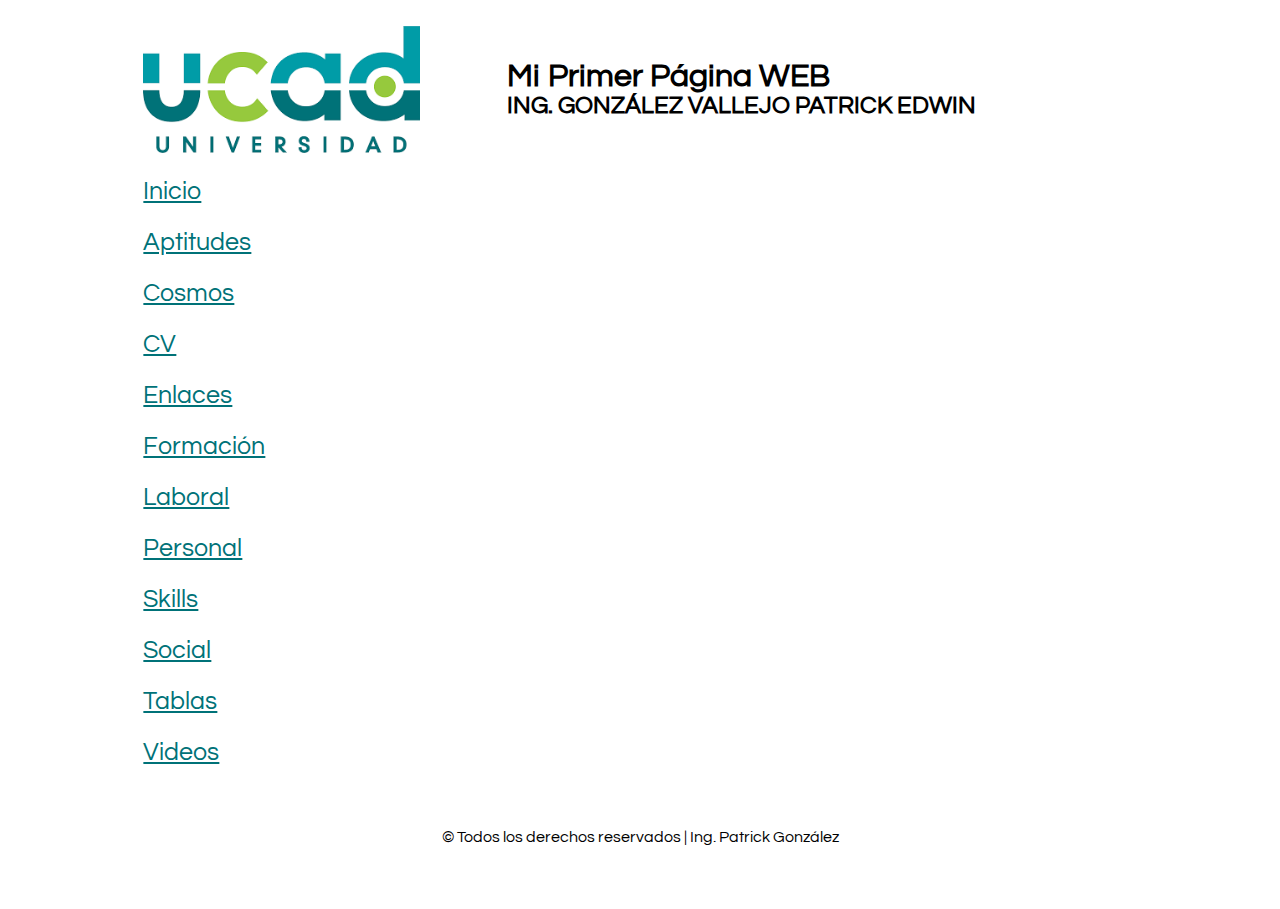
<file: index.html>
<!DOCTYPE html>
<html lang="en">
<head>
    <meta charset="UTF-8">
    <meta name="viewport" content="width=device-width, initial-scale=1.0">
    <link rel="shortcut icon" href="./images/icon.jpeg" type="image/x-icon">
    <title>Mi primer pagina WEB</title>

    <!--CSS-->
    <link rel="stylesheet" href="./css/style.css">

    <!--Google fonts-->
    <link rel="preconnect" href="https://fonts.googleapis.com">
    <link rel="preconnect" href="https://fonts.gstatic.com" crossorigin>
    <link href="https://fonts.googleapis.com/css2?family=Questrial&display=swap" rel="stylesheet">

    <!--ANIMACIONES CSS-->
    <link rel="stylesheet" href="https://cdnjs.cloudflare.com/ajax/libs/animate.css/4.1.1/animate.min.css"/>

    <!--ANIMACIONES AOS-->
    <link href="https://unpkg.com/aos@2.3.1/dist/aos.css" rel="stylesheet">
</head>
<body>
    <header class="header_index">
        <div class="div_logo_index">
            <img class="size_logo" src="./images/logo_uni.png" alt="Universidad UCAD">
        </div>

        <div class="div_tlt">
            <h1>Mi Primer Página WEB</h1>
            <h2>ING. GONZÁLEZ VALLEJO PATRICK EDWIN</h2>
        </div>
    </header>

    <main class="main_index">
        <nav class="nav_index">
            <a href="./index.html">Inicio</a>
            <a href="./pages/aptitudes.html">Aptitudes</a>
            <a href="./pages/cosmos.html">Cosmos</a>
            <a href="./pages/cv.html">CV</a>
            <a href="./pages/enlaces.html">Enlaces</a>
            <a href="./pages/formacion.html">Formación</a>
            <a href="./pages/laboral.html">Laboral</a>
            <a href="./pages/personal.html">Personal</a>
            <a href="./pages/skills.html">Skills</a>
            <a href="./pages/social.html">Social</a>
            <a href="./pages/tablas.html">Tablas</a>
            <a href="./pages/videos.html">Videos</a>
        </nav>

        <div class="vid_index">
            <iframe width="560" height="315" src="https://www.youtube.com/embed/R6uD7aG7YXs?si=QjhrhIXTPxV5qSGY" title="YouTube video player" frameborder="0" allow="accelerometer; autoplay; clipboard-write; encrypted-media; gyroscope; picture-in-picture; web-share" referrerpolicy="strict-origin-when-cross-origin" allowfullscreen></iframe>
        </div>
    </main>

    <footer class="footer_index">
        <p>© Todos los derechos reservados | Ing. Patrick González</p>
    </footer>

    <!--SCRIPT AOS-->
    <script src="https://unpkg.com/aos@2.3.1/dist/aos.js"></script>
</body>
</html>
</file>
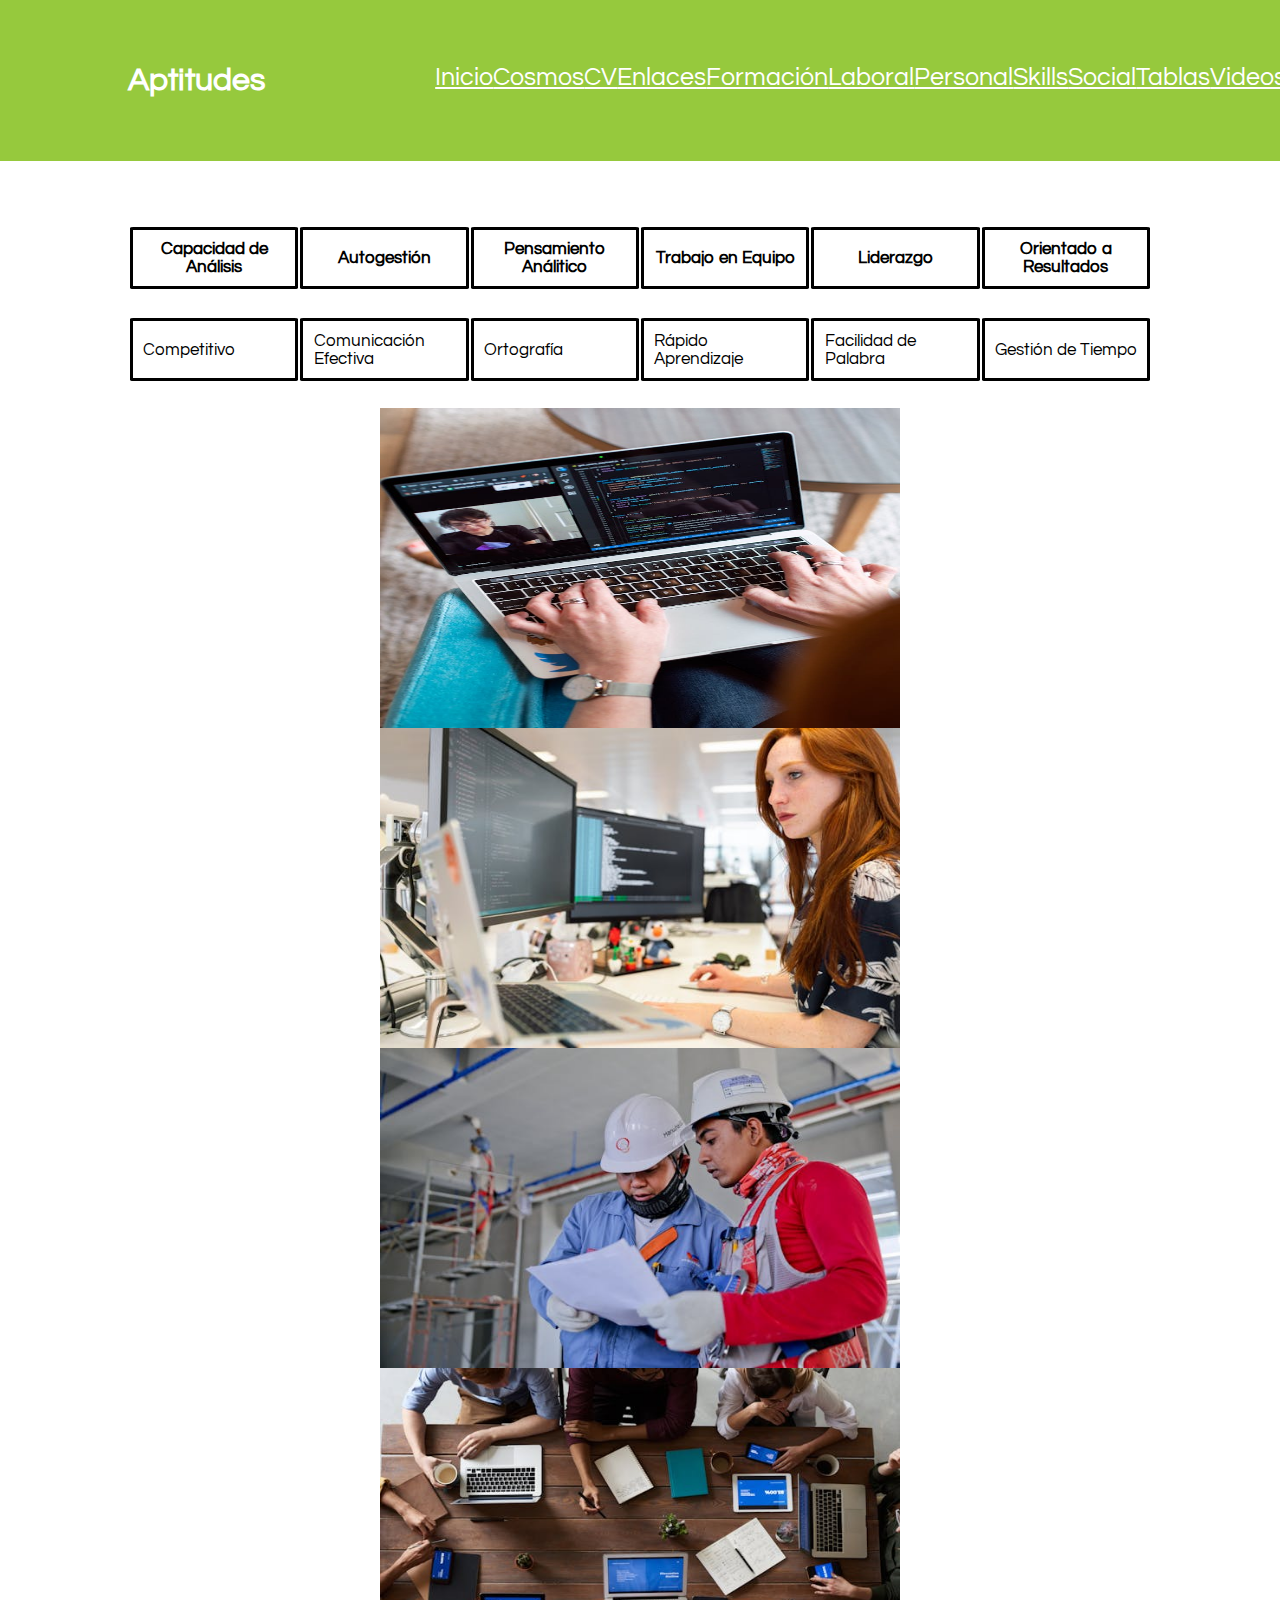
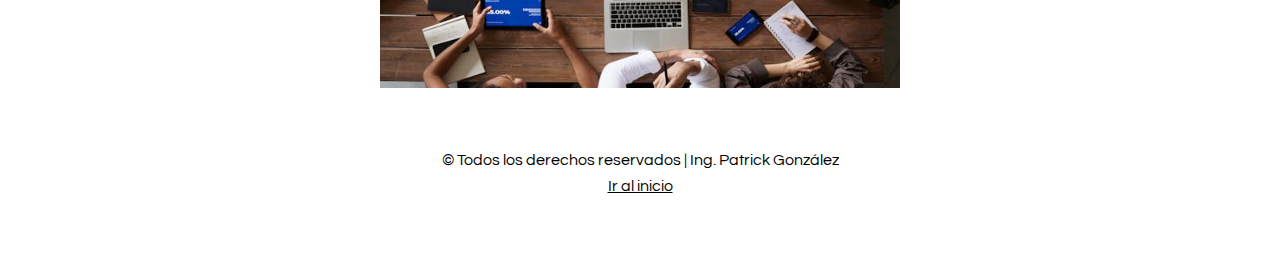
<file: pages/aptitudes.html>
<!DOCTYPE html>
<html lang="en">
<head>
    <meta charset="UTF-8">
    <meta name="viewport" content="width=device-width, initial-scale=1.0">
    <link rel="shortcut icon" href="../images/icon.jpeg" type="image/x-icon">
    <title>Aptitudes</title>

    <!--CSS-->
    <link rel="stylesheet" href="../css/style.css">

    <!--Google fonts-->
    <link rel="preconnect" href="https://fonts.googleapis.com">
    <link rel="preconnect" href="https://fonts.gstatic.com" crossorigin>
    <link href="https://fonts.googleapis.com/css2?family=Questrial&display=swap" rel="stylesheet">
</head>
<body>
    <header class="header_grl">
        <h1 id="h1_header">Aptitudes</h1>
        <nav id="nav_header">
            <a href="../index.html">Inicio</a>
            <a href="./cosmos.html">Cosmos</a>
            <a href="./cv.html">CV</a>
            <a href="./enlaces.html">Enlaces</a>
            <a href="./formacion.html">Formación</a>
            <a href="./laboral.html">Laboral</a>
            <a href="./personal.html">Personal</a>
            <a href="./skills.html">Skills</a>
            <a href="./social.html">Social</a>
            <a href="./tablas.html">Tablas</a>
            <a href="./videos.html">Videos</a>
        </nav>
    </header>

    <main class="main_apt">
        <div class="div_app_tb">
            <table>
                <tr>
                    <th>Capacidad de Análisis</th>
                    <th>Autogestión</th>
                    <th>Pensamiento Análitico</th>
                    <th>Trabajo en Equipo</th>
                    <th>Liderazgo</th>
                    <th>Orientado a Resultados</th>
                </tr>
            </table>
            <table>
                <tr>
                    <td>Competitivo</td>
                    <td>Comunicación Efectiva</td>
                    <td>Ortografía</td>
                    <td>Rápido Aprendizaje</td>
                    <td>Facilidad de Palabra</td>
                    <td>Gestión de Tiempo</td>
                </tr>
            </table>
        </div>
        
        <div class="div_app_img">
            <img src="../images/cod.jpeg" alt="img_codigo">
            <img src="../images/analisis.jpeg" alt="img_analisis">
            <img src="../images/equip.jpeg" alt="img_equipo">
            <img src="../images/ideas.jpeg" alt="img_ideas">
        </div>
    </main>

    <footer class="footer_grl">
        <p>© Todos los derechos reservados | Ing. Patrick González</p>
        <a href="./aptitudes.html">Ir al inicio</a>
    </footer>
</body>
</html>
</file>
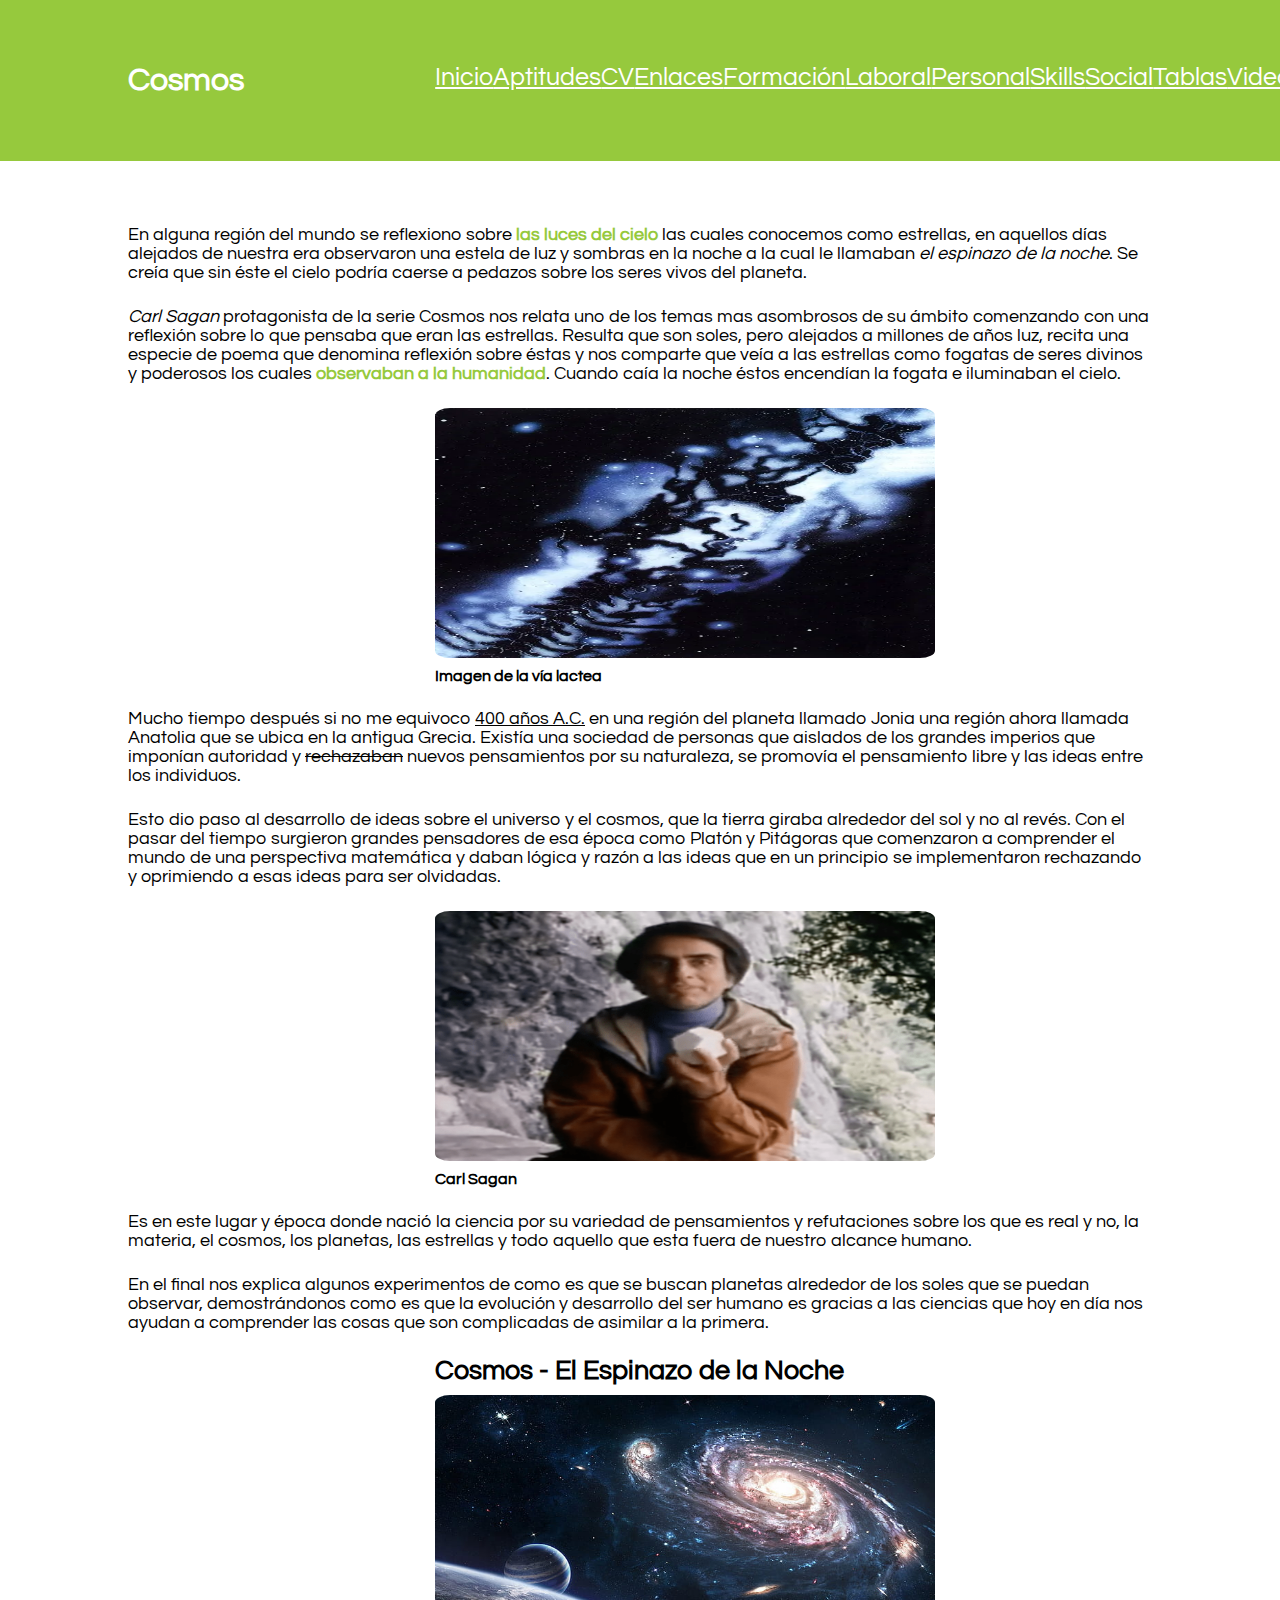
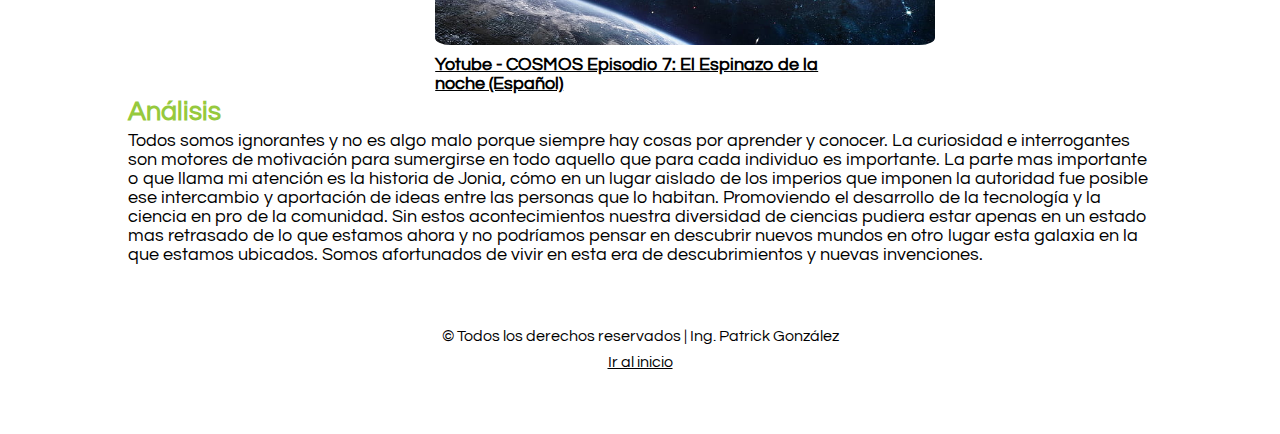
<file: pages/cosmos.html>
<!DOCTYPE html>
<html lang="en">
<head>
    <meta charset="UTF-8">
    <meta name="viewport" content="width=device-width, initial-scale=1.0">
    <link rel="shortcut icon" href="../images/icon.jpeg" type="image/x-icon">
    <title>Cosmos</title>

    <!--CSS-->
    <link rel="stylesheet" href="../css/style.css">

    <!--Google fonts-->
    <link rel="preconnect" href="https://fonts.googleapis.com">
    <link rel="preconnect" href="https://fonts.gstatic.com" crossorigin>
    <link href="https://fonts.googleapis.com/css2?family=Questrial&display=swap" rel="stylesheet">
</head>
<body>
    <header class="header_grl">
        <h1 id="h1_header">Cosmos</h1>
        <nav id="nav_header">
            <a href="../index.html">Inicio</a>
            <a href="./aptitudes.html">Aptitudes</a>
            <a href="./cv.html">CV</a>
            <a href="./enlaces.html">Enlaces</a>
            <a href="./formacion.html">Formación</a>
            <a href="./laboral.html">Laboral</a>
            <a href="./personal.html">Personal</a>
            <a href="./skills.html">Skills</a>
            <a href="./social.html">Social</a>
            <a href="./tablas.html">Tablas</a>
            <a href="./videos.html">Videos</a>
        </nav>
    </header>

    <main class="main_cos">
        <div class="div_parrafos">
            <p>
                En alguna región del mundo se reflexiono sobre <b class="str_color">las luces del cielo</b> las cuales conocemos 
                como estrellas, en aquellos días alejados de nuestra era observaron una estela de luz y sombras 
                en la noche a la cual le llamaban <i>el espinazo de la noche</i>. Se creía que sin éste el cielo 
                podría caerse a pedazos sobre los seres vivos del planeta.
            </p>
        </div>
        <div class="div_parrafos">
            <p>
                <em>Carl Sagan</em> protagonista de la serie Cosmos nos relata uno de los temas mas asombrosos 
                de su ámbito comenzando con una reflexión sobre lo que pensaba que eran las estrellas. Resulta que 
                son soles, pero alejados a millones de años luz, recita una especie de poema que denomina 
                reflexión sobre éstas y nos comparte que veía a las estrellas como fogatas de seres divinos 
                y poderosos los cuales <strong class="str_color">observaban a la humanidad</strong>. Cuando caía la noche éstos 
                encendían la fogata e iluminaban el cielo.
            </p>
        </div>

        <div class="div_img_cos">
            <img src="../images/img_via.png" alt="img_via" style="width: 500px; height: 250px; border-radius: 3%">
            <strong><mark>Imagen de la vía lactea</mark></strong>
        </div>

        <div class="div_parrafos">
            <p>
                Mucho tiempo después si no me equivoco <ins>400 años A.C.</ins> en una región del planeta llamado Jonia 
                una región ahora llamada Anatolia que se ubica en la antigua Grecia. Existía una sociedad de 
                personas que aislados de los grandes imperios que imponían autoridad y <del>rechazaban</del> nuevos 
                pensamientos por su naturaleza, se promovía el pensamiento libre y las ideas entre los 
                individuos.
            </p>
        </div>
        <div class="div_parrafos">
            <p>
                Esto dio paso al desarrollo de ideas sobre el universo y el cosmos, que la tierra giraba alrededor 
                del sol y no al revés. Con el pasar del tiempo surgieron grandes pensadores de esa época como 
                Platón y Pitágoras que comenzaron a comprender el mundo de una perspectiva matemática y daban 
                lógica y razón a las ideas que en un principio se implementaron rechazando y oprimiendo a esas 
                ideas para ser olvidadas.
            </p>
        </div>

        <div class="div_img_cos">
            <img src="../images/img_sagan.png" alt="img_sagan" style="width: 500px; height: 250px; border-radius: 3%">
            <strong><mark>Carl Sagan</mark></strong>       
        </div>
        <div class="div_parrafos">
            <p>
                Es en este lugar y época donde nació la ciencia por su variedad de pensamientos y refutaciones 
                sobre los que es real y no, la materia, el cosmos, los planetas, las estrellas y todo aquello 
                que esta fuera de nuestro alcance humano.
            </p>
        </div>
        <div class="div_parrafos">
            <p>
                En el final nos explica algunos experimentos de como es que se buscan planetas alrededor de los 
                soles que se puedan observar, demostrándonos como es que la evolución y desarrollo del ser 
                humano es gracias a las ciencias que hoy en día nos ayudan a comprender las cosas que son 
                complicadas de asimilar a la primera.
            </p>
        </div>
        <div class="div_parrafos">
        
        <div class="div_img_cos">
            <h2>Cosmos - El Espinazo de la Noche</h2>
            <img src="../images/img_cosmos.png" alt="" style="width: 500px; height: 250px; border-radius: 3%">
            <a href="https://www.youtube.com/watch?v=fIavj8BdjjY&t=2s"><strong>Yotube - COSMOS Episodio 7: El Espinazo de la noche (Español)</strong></a>            
        </div>
        <div class="div_parrafos">
            <h2 class="str_color">Análisis</h2>
            <p>
                Todos somos ignorantes y no es algo malo porque siempre hay cosas por aprender y conocer. 
                La curiosidad e interrogantes son motores de motivación para sumergirse en todo aquello 
                que para cada individuo es importante. La parte mas importante o que llama mi atención 
                es la historia de Jonia, cómo en un lugar aislado de los imperios que imponen la 
                autoridad fue posible ese intercambio y aportación de ideas entre las personas que lo 
                habitan. Promoviendo el desarrollo de la tecnología y la ciencia en pro de la comunidad.
                Sin estos acontecimientos nuestra diversidad de ciencias pudiera estar apenas en un 
                estado mas retrasado de lo que estamos ahora y no podríamos pensar en descubrir nuevos 
                mundos en otro lugar esta galaxia en la que estamos ubicados. Somos afortunados de 
                vivir en esta era de descubrimientos y nuevas invenciones.
            </p>
        </div>
        
    </main>

    <footer class="footer_grl">
        <p>© Todos los derechos reservados | Ing. Patrick González</p>
        <a href="./cosmos.html">Ir al inicio</a>
    </footer>
</body>
</html>
</file>
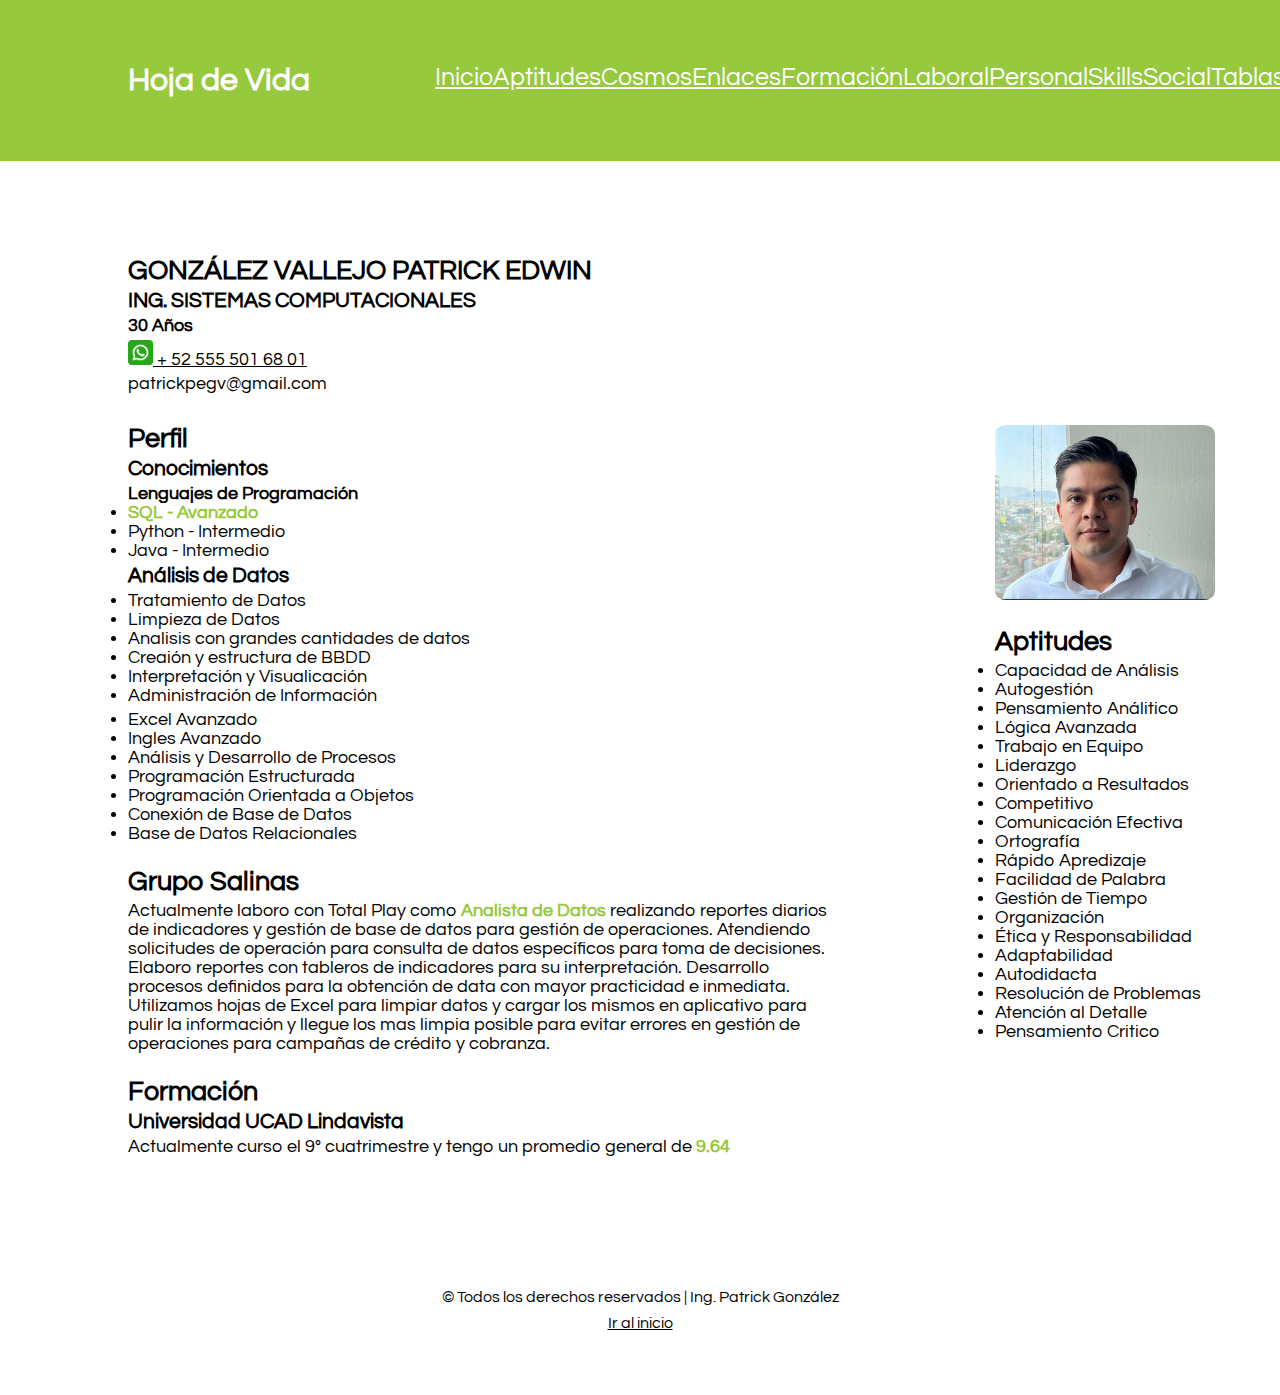
<file: pages/cv.html>
<!DOCTYPE html>
<html lang="en">
<head>
    <meta charset="UTF-8">
    <meta name="viewport" content="width=device-width, initial-scale=1.0">
    <link rel="shortcut icon" href="../images/icon.jpeg" type="image/x-icon">
    <title>Hoja de Vida</title>

    <!--CSS-->
    <link rel="stylesheet" href="../css/style.css">

    <!--Google fonts-->
    <link rel="preconnect" href="https://fonts.googleapis.com">
    <link rel="preconnect" href="https://fonts.gstatic.com" crossorigin>
    <link href="https://fonts.googleapis.com/css2?family=Questrial&display=swap" rel="stylesheet">
</head>
<body>
    <header class="header_grl">
        <h1 id="h1_header">Hoja de Vida</h1>
        <nav id="nav_header">
            <a href="../index.html">Inicio</a>
            <a href="./aptitudes.html">Aptitudes</a>
            <a href="./cosmos.html">Cosmos</a>
            <a href="./enlaces.html">Enlaces</a>
            <a href="./formacion.html">Formación</a>
            <a href="./laboral.html">Laboral</a>
            <a href="./personal.html">Personal</a>
            <a href="./skills.html">Skills</a>
            <a href="./social.html">Social</a>
            <a href="./tablas.html">Tablas</a>
            <a href="./videos.html">Videos</a>
        </nav>
    </header>

    <main class="main_cv">

        <div class="header_cv">
            <div class="div_parrafos">
                <h2>GONZÁLEZ VALLEJO PATRICK EDWIN</h2>
                <h3>ING. SISTEMAS COMPUTACIONALES</h3>
                <h4>30 Años</h4>
                <a href="https://api.whatsapp.com/send?phone=5555016801"><img class="wa_cv" src="../images/logo_wa.png" alt="">  + 52 555 501 68 01</a>
                <p>patrickpegv@gmail.com</p>
            </div>
        </div>

        <div class="perfil_cv">
            <div class="div_parrafos">
                <h2>Perfil</h2>
                <h3>Conocimientos</h3>
                <ul>
                    <h4>Lenguajes de Programación</h4>
                    <li><strong class="str_color">SQL - Avanzado</strong></li>
                    <li>Python - Intermedio</li>
                    <li>Java - Intermedio</li>
                </ul>
                
                <h3>Análisis de Datos</h3>
                <ul>
                    <li>Tratamiento de Datos</li>
                    <li>Limpieza de Datos</li>
                    <li>Analisis con grandes cantidades de datos</li>
                    <li>Creaión y estructura de BBDD</li>
                    <li>Interpretación y Visualicación</li>
                    <li>Administración de Información</li>
                </ul>
    
                <ul>
                    <li>Excel Avanzado</li>
                    <li>Ingles Avanzado</li>
                    <li>Análisis y Desarrollo de Procesos</li>
                    <li>Programación Estructurada</li>
                    <li>Programación Orientada a Objetos</li>
                    <li>Conexión de Base de Datos</li>
                    <li>Base de Datos Relacionales</li>
                </ul>
            </div>
    
            <div class="div_parrafos">
                <h2>Grupo Salinas</h2>
                <p>
                    Actualmente laboro con Total Play como <strong class="str_color">Analista de Datos</strong>
                    realizando reportes diarios de indicadores y gestión de base de datos
                    para gestión de operaciones. Atendiendo solicitudes de operación
                    para consulta de datos específicos para toma de decisiones. Elaboro
                    reportes con tableros de indicadores para su interpretación. Desarrollo
                    procesos definidos para la obtención de data con mayor practicidad e
                    inmediata. Utilizamos hojas de Excel para limpiar datos y cargar los
                    mismos en aplicativo para pulir la información y llegue los mas limpia
                    posible para evitar errores en gestión de operaciones para campañas
                    de crédito y cobranza.
                </p>
            </div>
    
            <div class="div_parrafos">
                <h2>Formación</h2>
                <h3>Universidad UCAD Lindavista</h3>
                <p>
                    Actualmente curso el 9° cuatrimestre y tengo un promedio general
                    de <strong class="str_color">9.64</strong>
                </p>
            </div>
        </div>

        <div class="app_cv">
            <div class="div_img_cv">
                <img class="img_cv" src="../images/cv.PNG" alt="img_cv">
            </div>
            <div class="div_parrafos">
                <h2>Aptitudes</h2>
                <ul>
                    <li>Capacidad de Análisis</li>
                    <li>Autogestión</li>
                    <li>Pensamiento Análitico</li>
                    <li>Lógica Avanzada</li>
                    <li>Trabajo en Equipo</li>
                    <li>Liderazgo</li>
                    <li>Orientado a Resultados</li>
                    <li>Competitivo</li>
                    <li>Comunicación Efectiva</li>
                    <li>Ortografía</li>
                    <li>Rápido Apredizaje</li>
                    <li>Facilidad de Palabra</li>
                    <li>Gestión de Tiempo</li>
                    <li>Organización</li>
                    <li>Ética y Responsabilidad</li>
                    <li>Adaptabilidad</li>
                    <li>Autodidacta</li>
                    <li>Resolución de Problemas</li>
                    <li>Atención al Detalle</li>
                    <li>Pensamiento Critico</li>
                </ul>
            </div>
        </div>
        
    </main>

    <footer class="footer_grl">
        <p>© Todos los derechos reservados | Ing. Patrick González</p>
        <a href="./cv.html">Ir al inicio</a>
    </footer>
</body>
</html>
</file>
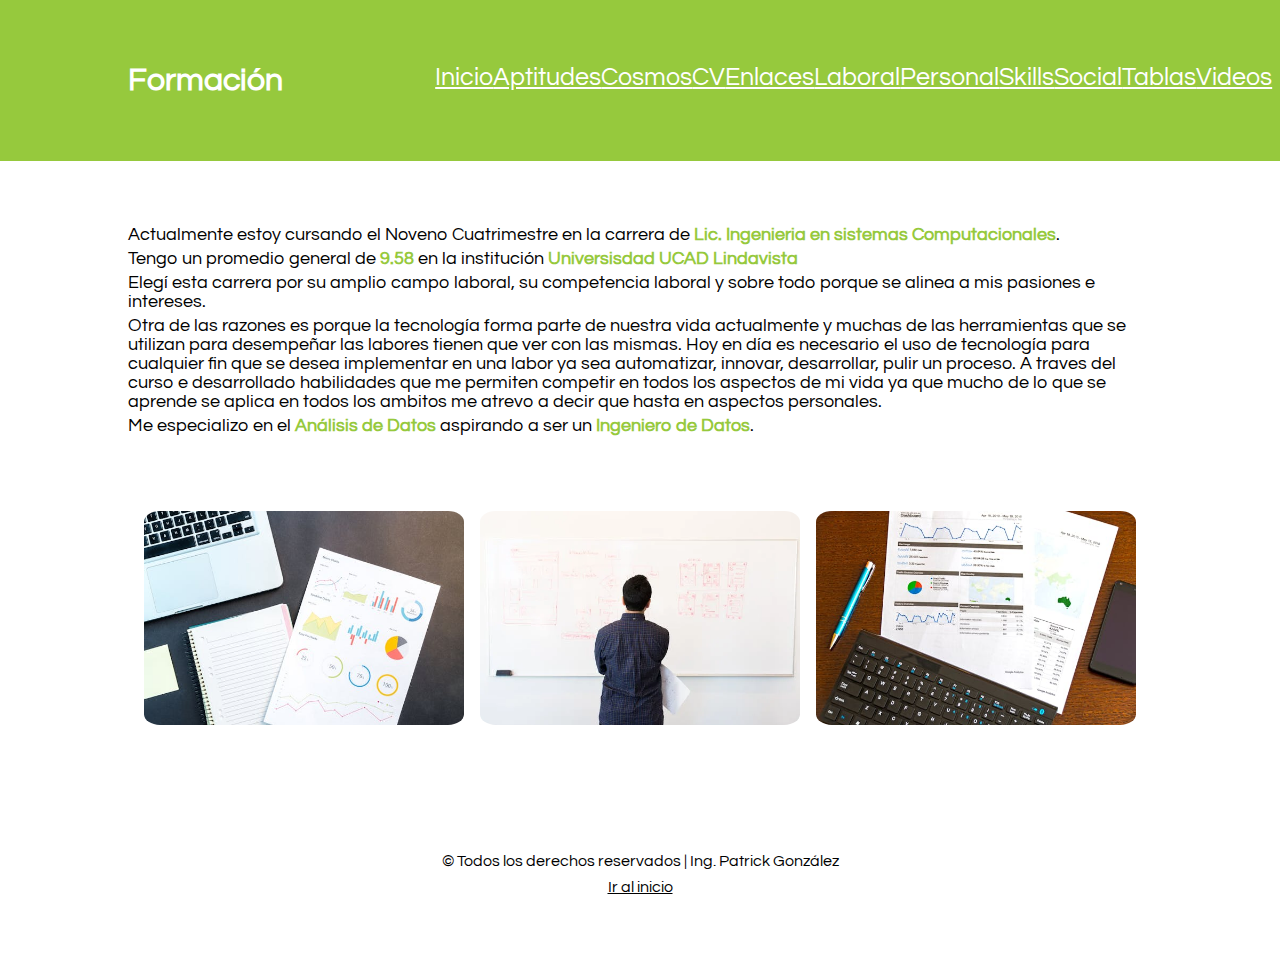
<file: pages/formacion.html>
<!DOCTYPE html>
<html lang="en">
<head>
    <meta charset="UTF-8">
    <meta name="viewport" content="width=device-width, initial-scale=1.0">
    <link rel="shortcut icon" href="./images/icon.jpeg" type="image/x-icon">
    <title>Formación Academica</title>

    <!--CSS-->
    <link rel="stylesheet" href="../css/style.css">

    <!--Google fonts-->
    <link rel="preconnect" href="https://fonts.googleapis.com">
    <link rel="preconnect" href="https://fonts.gstatic.com" crossorigin>
    <link href="https://fonts.googleapis.com/css2?family=Questrial&display=swap" rel="stylesheet">
</head>
<body>
    <header class="header_grl">
        <h1 id="h1_header">Formación</h1>
        <nav id="nav_header">
            <a href="../index.html">Inicio</a>
            <a href="./aptitudes.html">Aptitudes</a>
            <a href="./cosmos.html">Cosmos</a>
            <a href="./cv.html">CV</a>
            <a href="./enlaces.html">Enlaces</a>
            <a href="./laboral.html">Laboral</a>
            <a href="./personal.html">Personal</a>
            <a href="./skills.html">Skills</a>
            <a href="./social.html">Social</a>
            <a href="./tablas.html">Tablas</a>
            <a href="./videos.html">Videos</a>
        </nav>
    </header>

    <main class="main_grl">
        <div class="div_parrafos">
            <p>
                Actualmente estoy cursando el Noveno Cuatrimestre en la carrera de <strong class="str_color">Lic. Ingenieria en sistemas 
                Computacionales</strong>.</p>
            <p>
                Tengo un promedio general de <strong class="str_color">9.58</strong> en la institución <strong class="str_color">Universisdad UCAD Lindavista</strong>
            </p>
            <p>
                Elegí esta carrera por su amplio campo laboral, su competencia laboral y sobre todo porque se alinea a
                mis pasiones e intereses.</p>
            <p>
                Otra de las razones es porque la tecnología forma parte de nuestra vida actualmente y muchas de las herramientas
                que se utilizan para desempeñar las labores tienen que ver con las mismas. Hoy en día es necesario el uso de 
                tecnología para cualquier fin que se desea implementar en una labor ya sea automatizar, innovar, desarrollar,
                pulir un proceso.
                A traves del curso e desarrollado habilidades que me permiten competir en todos los aspectos de mi vida
                ya que mucho de lo que se aprende se aplica en todos los ambitos me atrevo a decir que hasta en aspectos personales.
            </p>
            <p>
                Me especializo en el <strong class="str_color">Análisis de Datos</strong> aspirando a ser un <strong class="str_color">Ingeniero de Datos</strong>.
            </p>
        </div>

        <div class="div_img_form">
            <img src="../images/data.jpeg" alt="">
            <img src="../images/data_2.jpeg" alt="">
            <img src="../images/data_3.jpeg" alt="">
        </div>
    </main>

    <footer class="footer_grl">
        <p>© Todos los derechos reservados | Ing. Patrick González</p>
        <a href="./formacion.html">Ir al inicio</a>
    </footer>
</body>
</html>
</file>
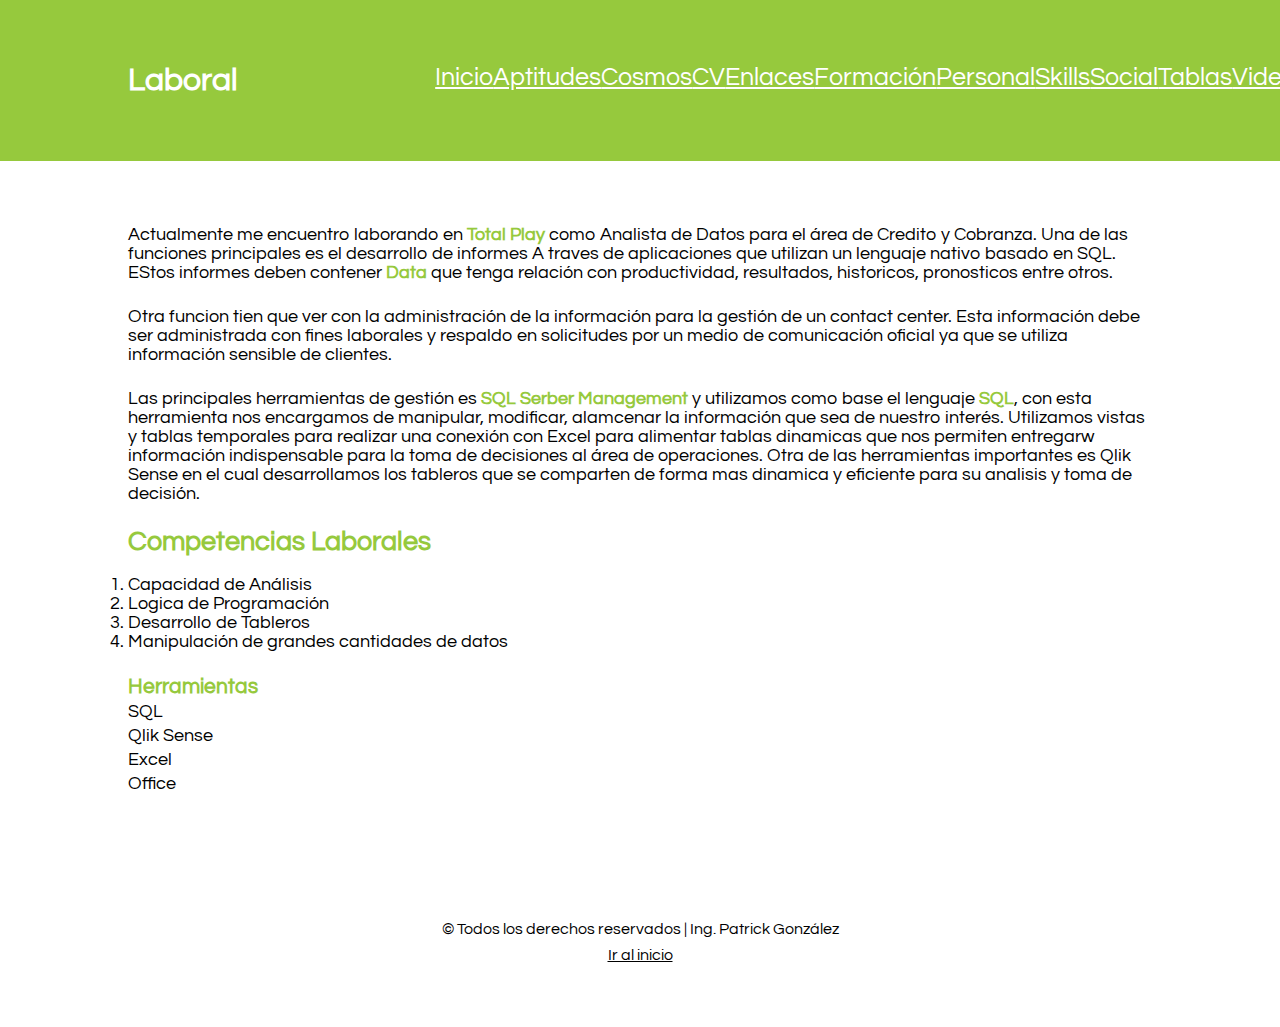
<file: pages/laboral.html>
<!DOCTYPE html>
<html lang="en">
<head>
    <meta charset="UTF-8">
    <meta name="viewport" content="width=device-width, initial-scale=1.0">
    <link rel="shortcut icon" href="../images/icon.jpeg" type="image/x-icon">
    <title>Formación Laboral</title>

    <!--CSS-->
    <link rel="stylesheet" href="../css/style.css">

    <!--Google fonts-->
    <link rel="preconnect" href="https://fonts.googleapis.com">
    <link rel="preconnect" href="https://fonts.gstatic.com" crossorigin>
    <link href="https://fonts.googleapis.com/css2?family=Questrial&display=swap" rel="stylesheet">
</head>
<body>
    <header class="header_grl">
        <h1 id="h1_header">Laboral</h1>
        <nav id="nav_header">
            <a href="../index.html">Inicio</a>
            <a href="./aptitudes.html">Aptitudes</a>
            <a href="./cosmos.html">Cosmos</a>
            <a href="./cv.html">CV</a>
            <a href="./enlaces.html">Enlaces</a>
            <a href="./formacion.html">Formación</a>
            <a href="./personal.html">Personal</a>
            <a href="./skills.html">Skills</a>
            <a href="./social.html">Social</a>
            <a href="./tablas.html">Tablas</a>
            <a href="./videos.html">Videos</a>
        </nav>
    </header>

    <main class="main_grl">

        <div class="div_parrafos">
            <p>
                Actualmente me encuentro laborando en <strong class="str_color">Total Play</strong> como Analista de Datos 
                para el área de Credito y Cobranza. Una de las funciones principales es el desarrollo de informes
                A traves de aplicaciones que utilizan un lenguaje nativo basado en SQL. EStos informes deben contener 
                <strong class="str_color">Data</strong> que tenga relación con productividad, resultados, historicos, pronosticos entre otros. 
            </p>
        </div>

        <div class="div_parrafos">
            <p>
                Otra funcion tien que ver con la administración de la información para la gestión de un contact center. 
                Esta información debe ser administrada con fines laborales y respaldo en solicitudes por un medio de
                comunicación oficial ya que se utiliza información sensible de clientes.
            </p>
        </div>

        <div class="div_parrafos">
            <p>
                Las principales herramientas de gestión es <strong class="str_color">SQL Serber Management</strong> y utilizamos como base
                el lenguaje <strong class="str_color">SQL</strong>, con esta herramienta nos encargamos de manipular, modificar, alamcenar
                la información que sea de nuestro interés. Utilizamos vistas y tablas temporales para realizar una conexión 
                con Excel para alimentar tablas dinamicas que nos permiten entregarw información indispensable para la 
                toma de decisiones al área de operaciones.
    
                Otra de las herramientas importantes es Qlik Sense en el cual desarrollamos los tableros que se comparten 
                de forma mas dinamica y eficiente para su analisis y toma de decisión.
            </p>
        </div>

        <div class="div_parrafos">
            <ol>
                <h2 class="str_color">Competencias Laborales</h2>
                <br>
                <li>Capacidad de Análisis</li>
                <li>Logica de Programación</li>
                <li>Desarrollo de Tableros</li>
                <li>Manipulación de grandes cantidades de datos</li>
            </ol>
        </div>

        <div class="div_parrafos">
            <h3 class="str_color">Herramientas</h3>
            <dd>SQL</dd>
            <dd>Qlik Sense</dd>
            <dt>Excel</dt>
            <dt>Office</dt>
        </div>
    </main>

    <footer class="footer_grl">
        <p>© Todos los derechos reservados | Ing. Patrick González</p>
        <a href="./laboral.html">Ir al inicio</a>
    </footer>
</body>
</html>
</file>
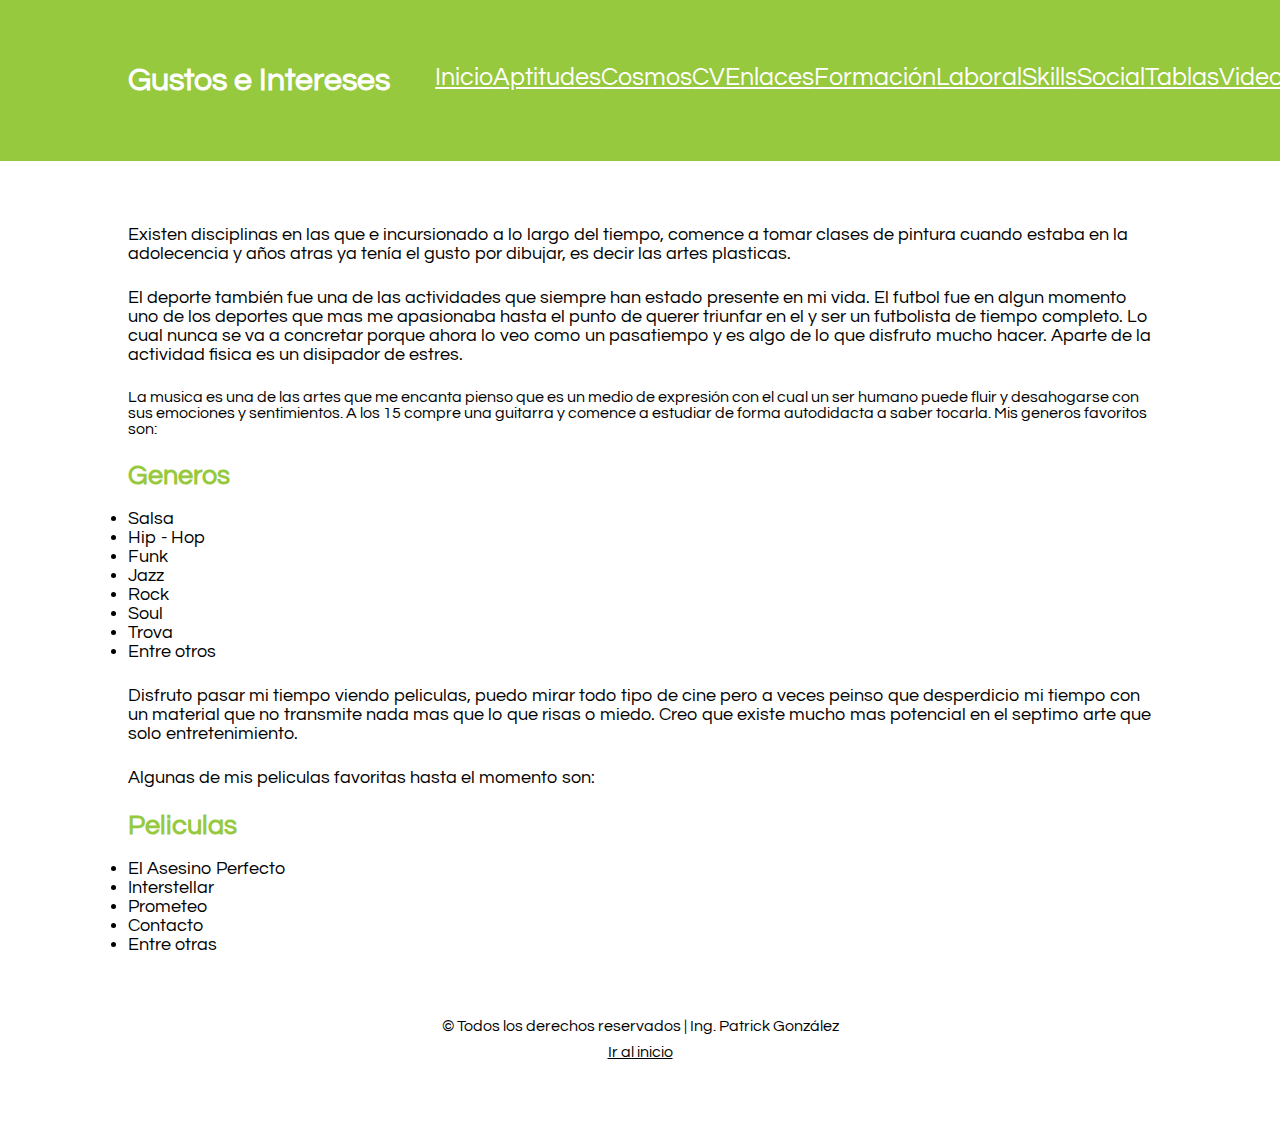
<file: pages/personal.html>
<!DOCTYPE html>
<html lang="en">
<head>
    <meta charset="UTF-8">
    <meta name="viewport" content="width=device-width, initial-scale=1.0">
    <link rel="shortcut icon" href="../images/icon.jpeg" type="image/x-icon">
    <title>Gustos e Intereses</title>

    <!--CSS-->
    <link rel="stylesheet" href="../css/style.css">

    <!--Google fonts-->
    <link rel="preconnect" href="https://fonts.googleapis.com">
    <link rel="preconnect" href="https://fonts.gstatic.com" crossorigin>
    <link href="https://fonts.googleapis.com/css2?family=Questrial&display=swap" rel="stylesheet">
</head>
<body>
    <header class="header_grl">
        <h1 id="h1_header">Gustos e Intereses</h1>
        <nav id="nav_header">
            <a href="../index.html">Inicio</a>
            <a href="./aptitudes.html">Aptitudes</a>
            <a href="./cosmos.html">Cosmos</a>
            <a href="./cv.html">CV</a>
            <a href="./enlaces.html">Enlaces</a>
            <a href="./formacion.html">Formación</a>
            <a href="./laboral.html">Laboral</a>
            <a href="./skills.html">Skills</a>
            <a href="./social.html">Social</a>
            <a href="./tablas.html">Tablas</a>
            <a href="./videos.html">Videos</a>
        </nav>
    </header>

    <main class="main_pers">
        <div class="div_parrafos">
            <p>
                Existen disciplinas en las que e incursionado a lo largo del tiempo, comence a tomar clases
                de pintura cuando estaba en la adolecencia y años atras ya tenía el gusto por dibujar, es decir 
                las artes plasticas.
            </p>
        </div>

        <div class="div_parrafos">
            <p>
                El deporte también fue una de las actividades que siempre han estado presente en mi vida.
                El futbol fue en algun momento uno de los deportes que mas me apasionaba hasta el punto de 
                querer triunfar en el y ser un futbolista de tiempo completo.
                Lo cual nunca se va a concretar porque ahora lo veo como un pasatiempo y es algo de lo
                que disfruto mucho hacer. Aparte de la actividad fisica es un disipador de estres.
            </p>
        </div>

        <div class="">
            <p>
                La musica es una de las artes que me encanta pienso que es un medio de expresión con el cual
                un ser humano puede fluir y desahogarse con sus emociones y sentimientos. A los 15 compre una guitarra y 
                comence a estudiar de forma autodidacta a saber tocarla. Mis generos favoritos son:
            </p>
        </div>
        

        <div class="div_parrafos">
            <ul>
                <h2 class="str_color">Generos</h2>
                <br>
                <li>Salsa</li>
                <li>Hip - Hop</li>
                <li>Funk</li>
                <li>Jazz</li>
                <li>Rock</li>
                <li>Soul</li>
                <li>Trova</li>
                <li>Entre otros</li>
            </ul>
        </div>

        <div class="div_parrafos">
            <p>
                Disfruto pasar mi tiempo viendo peliculas, puedo mirar todo tipo de cine pero a veces
                peinso que desperdicio mi tiempo con un material que no transmite nada mas que lo que risas o miedo. 
                Creo que existe mucho mas potencial en el septimo arte que solo entretenimiento.
            </p>
        </div>

        <div class="div_parrafos">
            <p>
                Algunas de mis peliculas favoritas hasta el momento son:
            </p>
        </div>

        <div class="div_parrafos">
            <ul>
                <h2 class="str_color">Peliculas</h2>
                <br>
                <li>El Asesino Perfecto</li>
                <li>Interstellar</li>
                <li>Prometeo</li>
                <li>Contacto</li>
                <li>Entre otras</li>
            </ul>
        </div>
    </main>

    <footer class="footer_grl">
        <p>© Todos los derechos reservados | Ing. Patrick González</p>
        <a href="./personal.html">Ir al inicio</a>
    </footer>
</body>
</html>
</file>
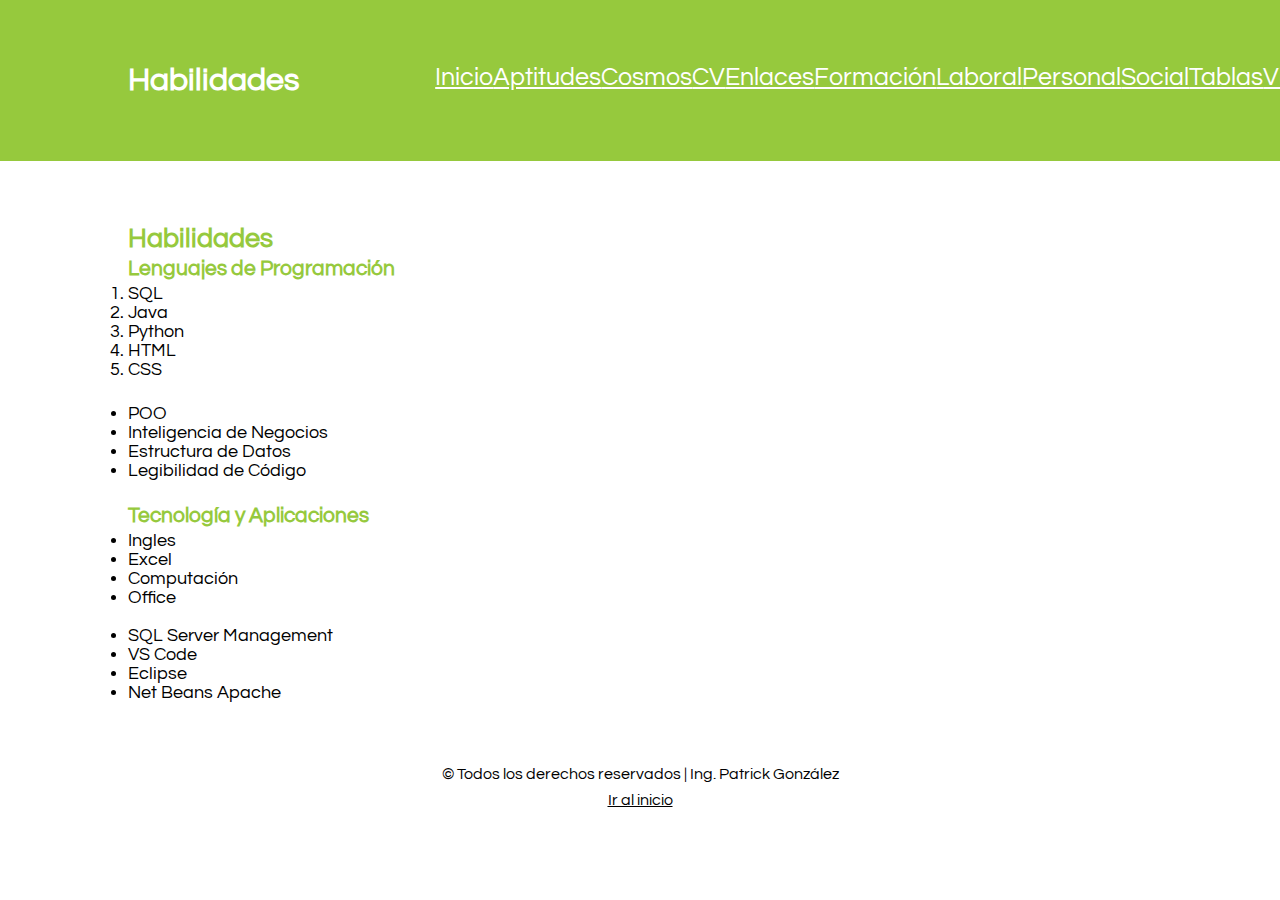
<file: pages/skills.html>
<!DOCTYPE html>
<html lang="en">
<head>
    <meta charset="UTF-8">
    <meta name="viewport" content="width=device-width, initial-scale=1.0">
    <link rel="shortcut icon" href="../images/icon.jpeg" type="image/x-icon">
    <title>Habilidades</title>

    <!--CSS-->
    <link rel="stylesheet" href="../css/style.css">

    <!--Google fonts-->
    <link rel="preconnect" href="https://fonts.googleapis.com">
    <link rel="preconnect" href="https://fonts.gstatic.com" crossorigin>
    <link href="https://fonts.googleapis.com/css2?family=Questrial&display=swap" rel="stylesheet">
</head>
<body>
    <header class="header_grl">
        <h1 id="h1_header">Habilidades</h1>
        <nav id="nav_header">
            <a href="../index.html">Inicio</a>
            <a href="./aptitudes.html">Aptitudes</a>
            <a href="./cosmos.html">Cosmos</a>
            <a href="./cv.html">CV</a>
            <a href="./enlaces.html">Enlaces</a>
            <a href="./formacion.html">Formación</a>
            <a href="./laboral.html">Laboral</a>
            <a href="./personal.html">Personal</a>
            <a href="./social.html">Social</a>
            <a href="./tablas.html">Tablas</a>
            <a href="./videos.html">Videos</a>
        </nav>
    </header>

    <main class="main_pers">

        <div class="div_parrafos">
            <h2 class="str_color">Habilidades</h2>
            <h3 class="str_color">Lenguajes de Programación</h3>
            <ol>
                <li>SQL</li>
                <li>Java</li>
                <li>Python</li>
                <li>HTML</li>
                <li>CSS</li>
            </ol>
        </div>

        <div class="div_parrafos">
            <ul>
                <li>POO</li>
                <li>Inteligencia de Negocios</li>
                <li>Estructura de Datos</li>
                <li>Legibilidad de Código</li>
            </ul>
        </div>

        <div class="div_parrafos">
            <h3 class="str_color">Tecnología y Aplicaciones</h3>
            <ul>
                <li>Ingles</li>
                <li>Excel</li>
                <li>Computación</li>
                <li>Office</li>
                <br>
                <li>SQL Server Management</li>
                <li>VS Code</li>
                <li>Eclipse</li>
                <li>Net Beans Apache</li>
            </ul>
        </div>
    </main>

    <footer class="footer_grl">
        <p>© Todos los derechos reservados | Ing. Patrick González</p>
        <a href="./skills.html">Ir al inicio</a>
    </footer>
</body>
</html>
</file>
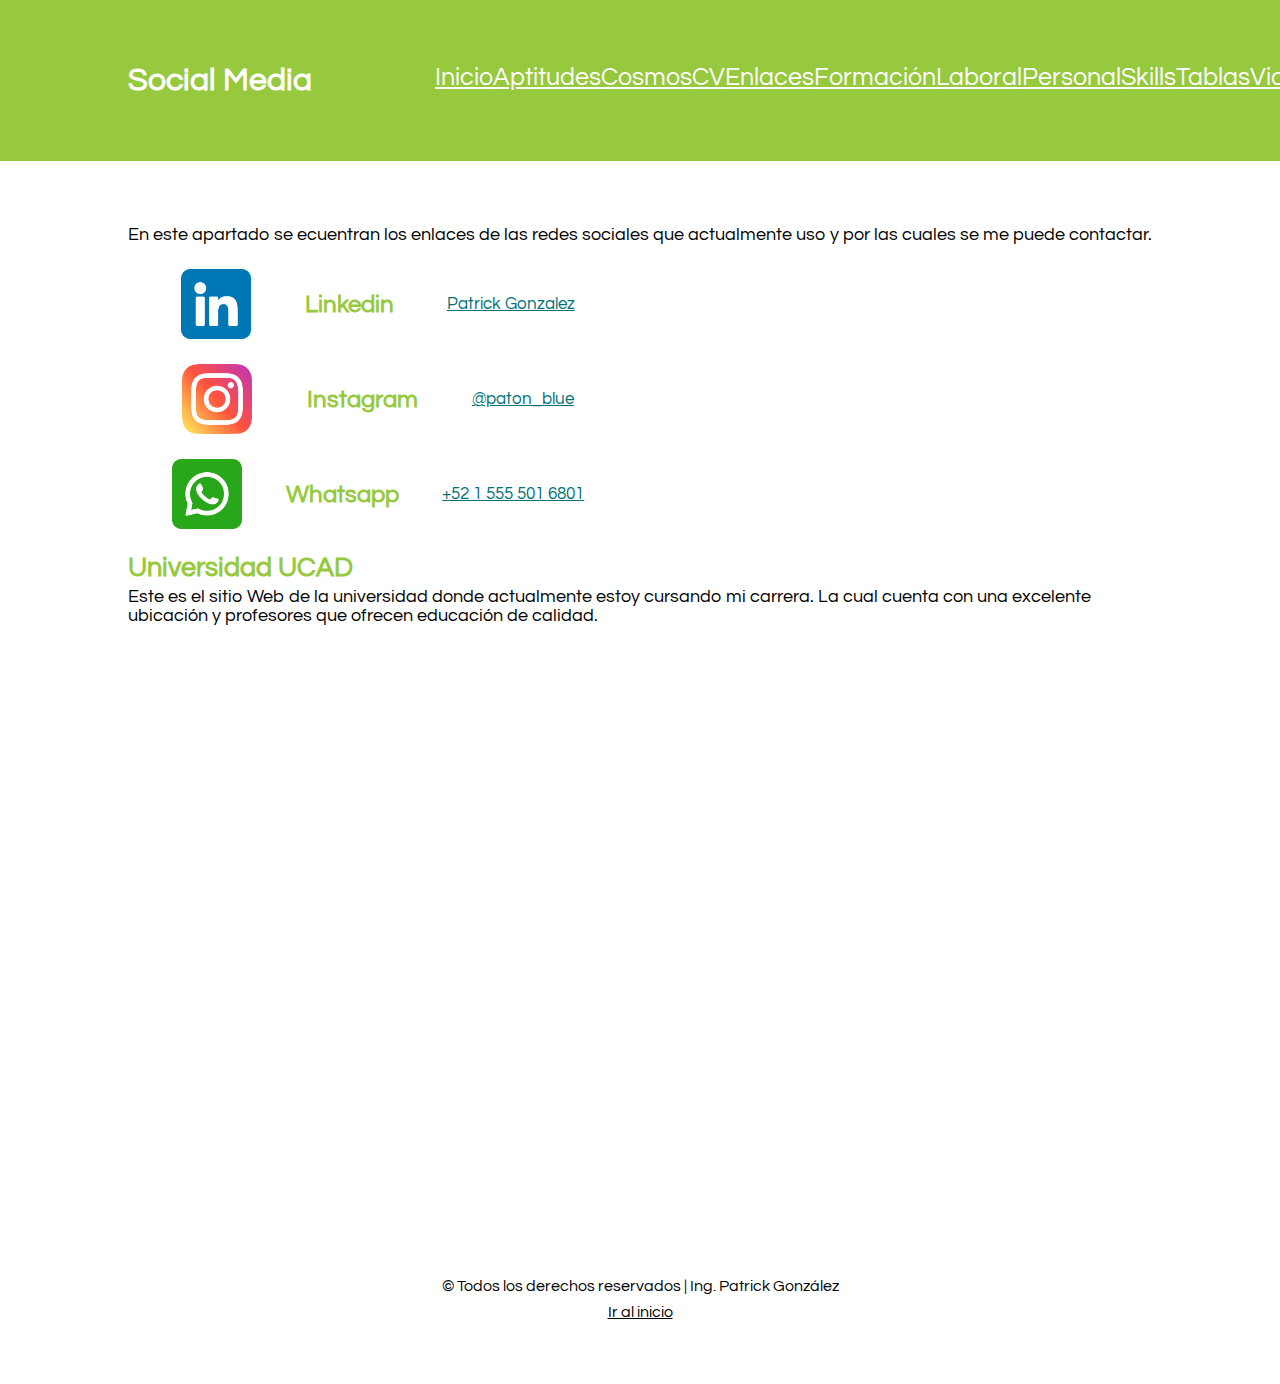
<file: pages/social.html>
<!DOCTYPE html>
<html lang="en">
<head>
    <meta charset="UTF-8">
    <meta name="viewport" content="width=device-width, initial-scale=1.0">
    <link rel="shortcut icon" href="../images/icon.jpeg" type="image/x-icon">
    <title>Social Media</title>

    <!--CSS-->
    <link rel="stylesheet" href="../css/style.css">

    <!--Google fonts-->
    <link rel="preconnect" href="https://fonts.googleapis.com">
    <link rel="preconnect" href="https://fonts.gstatic.com" crossorigin>
    <link href="https://fonts.googleapis.com/css2?family=Questrial&display=swap" rel="stylesheet">
</head>
<body>
    <header class="header_grl">
        <h1 id="h1_header">Social Media</h1>
        <nav id="nav_header">
            <a href="../index.html">Inicio</a>
            <a href="./aptitudes.html">Aptitudes</a>
            <a href="./cosmos.html">Cosmos</a>
            <a href="./cv.html">CV</a>
            <a href="./enlaces.html">Enlaces</a>
            <a href="./formacion.html">Formación</a>
            <a href="./laboral.html">Laboral</a>
            <a href="./personal.html">Personal</a>
            <a href="./skills.html">Skills</a>
            <a href="./tablas.html">Tablas</a>
            <a href="./videos.html">Videos</a>
        </nav>
    </header>

    <main class="main_grl">
        <div class="div_parrafos">
            <p>
                En este apartado se ecuentran los enlaces de las redes sociales que actualmente uso
                y por las cuales se me puede contactar.
            </p>
        </div>

        <div class="div_social">
            <img src="../images/logo_lnk.png" alt="logo_linkedin">
            <h2 class="str_color">Linkedin</h2>
            <a href="https://www.linkedin.com/in/patrick-gonz%C3%A1lez-/">Patrick Gonzalez</a>
        </div>

        <div class="div_social">
            <img src="../images/logo_inst.png" alt="logo_instagram">
            <h2 class="str_color">Instagram</h2>
            <a href="https://www.instagram.com/paton_blue/?next=%2F">@paton_blue</a>
        </div>

        <div class="div_social">
            <img src="../images/logo_wa.png" alt="logo_whatsapp">
            <h2 class="str_color">Whatsapp</h2>
            <a href="https://api.whatsapp.com/send?phone=5555016801">+52 1 555 501 6801</a>
        </div>

        <div class="div_parrafos">
            <h2 class="str_color">Universidad UCAD</h2>
            <p>
                Este es el sitio Web de la universidad donde actualmente estoy cursando mi carrera.
                La cual cuenta con una excelente ubicación y profesores que ofrecen educación de calidad.
            </p>
        </div>

        <div class="div_parrafos">
            <iframe src="https://ucad.edu.mx/?gad_source=1&gclid=Cj0KCQjw4MSzBhC8ARIsAPFOuyVnSlJqj1EUMuS0I8S
                        icxtN7XM8uWT5FzG38JHvW50NITca634qTf8aAjy8EALw_wcB" frameborder="0" style="width: 100%;
                        height: 500px;"> 
            </iframe>
        </div>
    </main>

    <footer class="footer_grl">
        <p>© Todos los derechos reservados | Ing. Patrick González</p>
        <a href="./social.html">Ir al inicio</a>
    </footer>
</body>
</html>
</file>
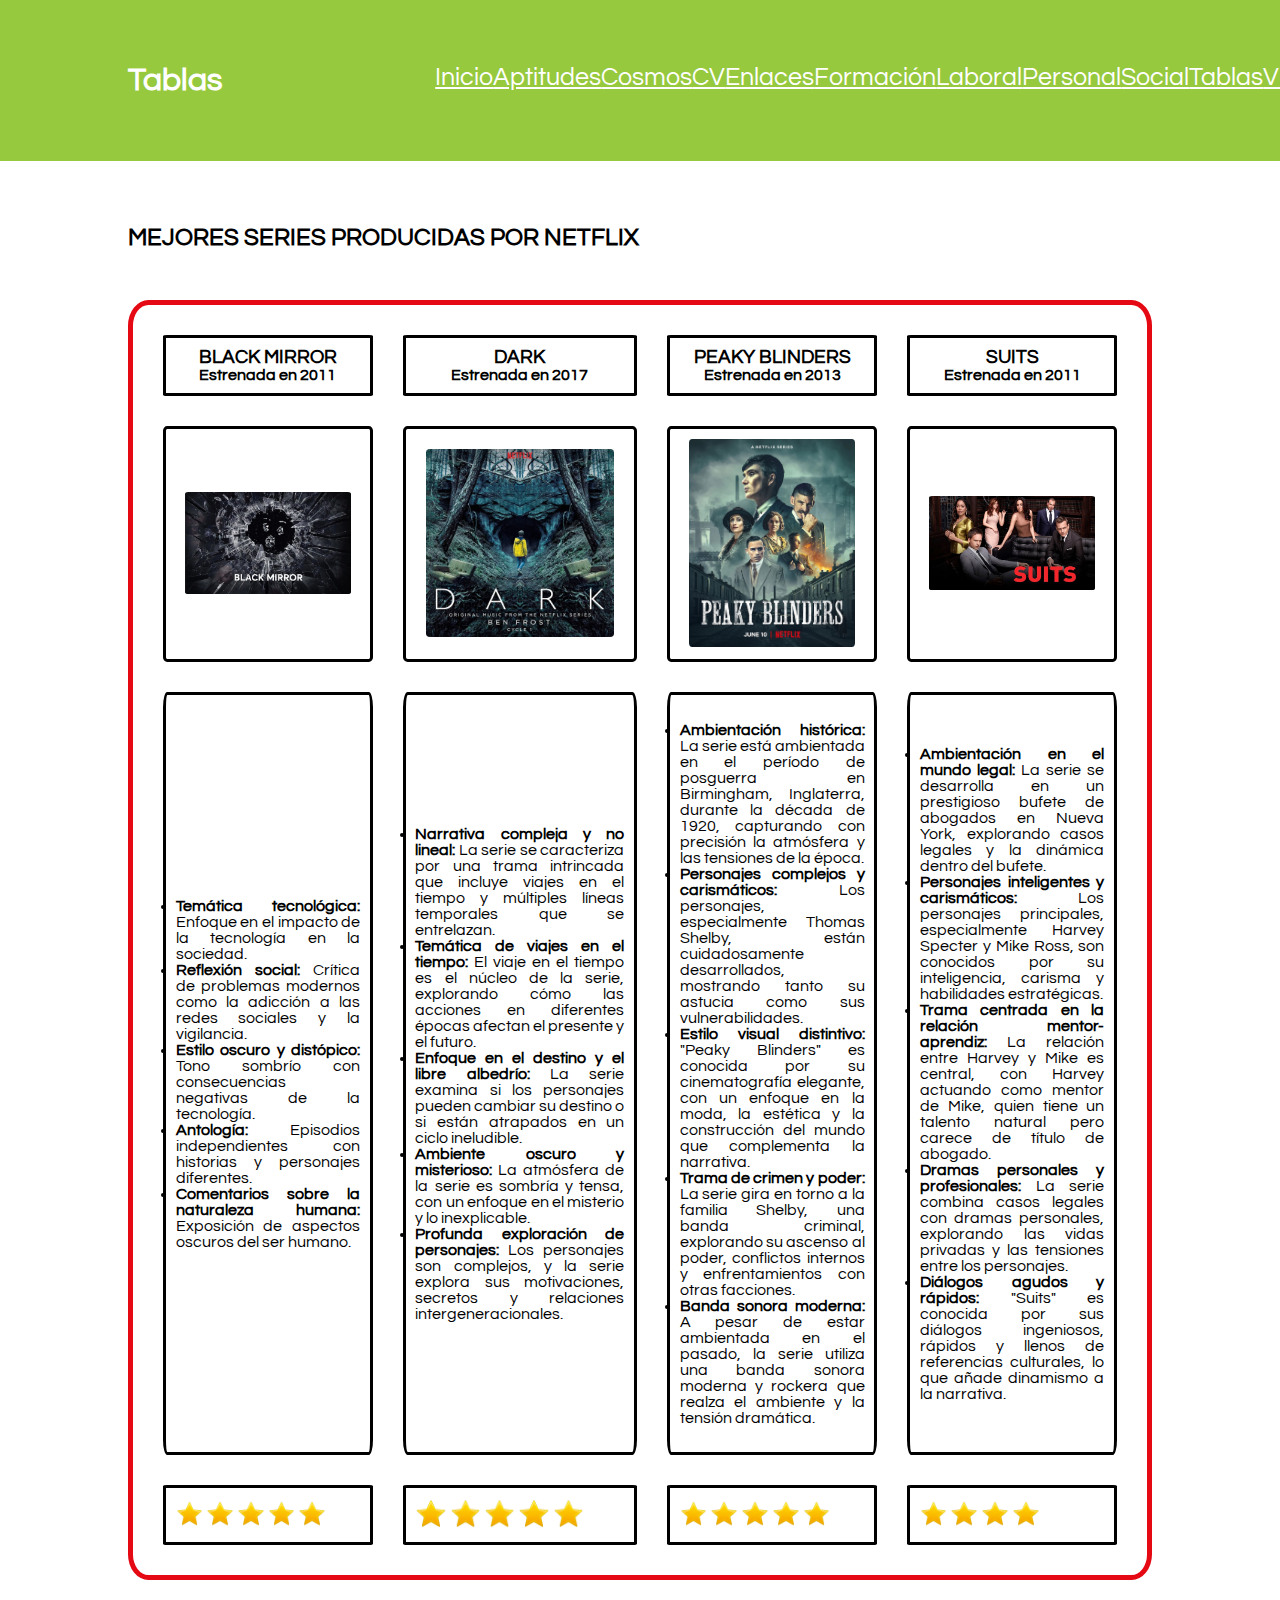
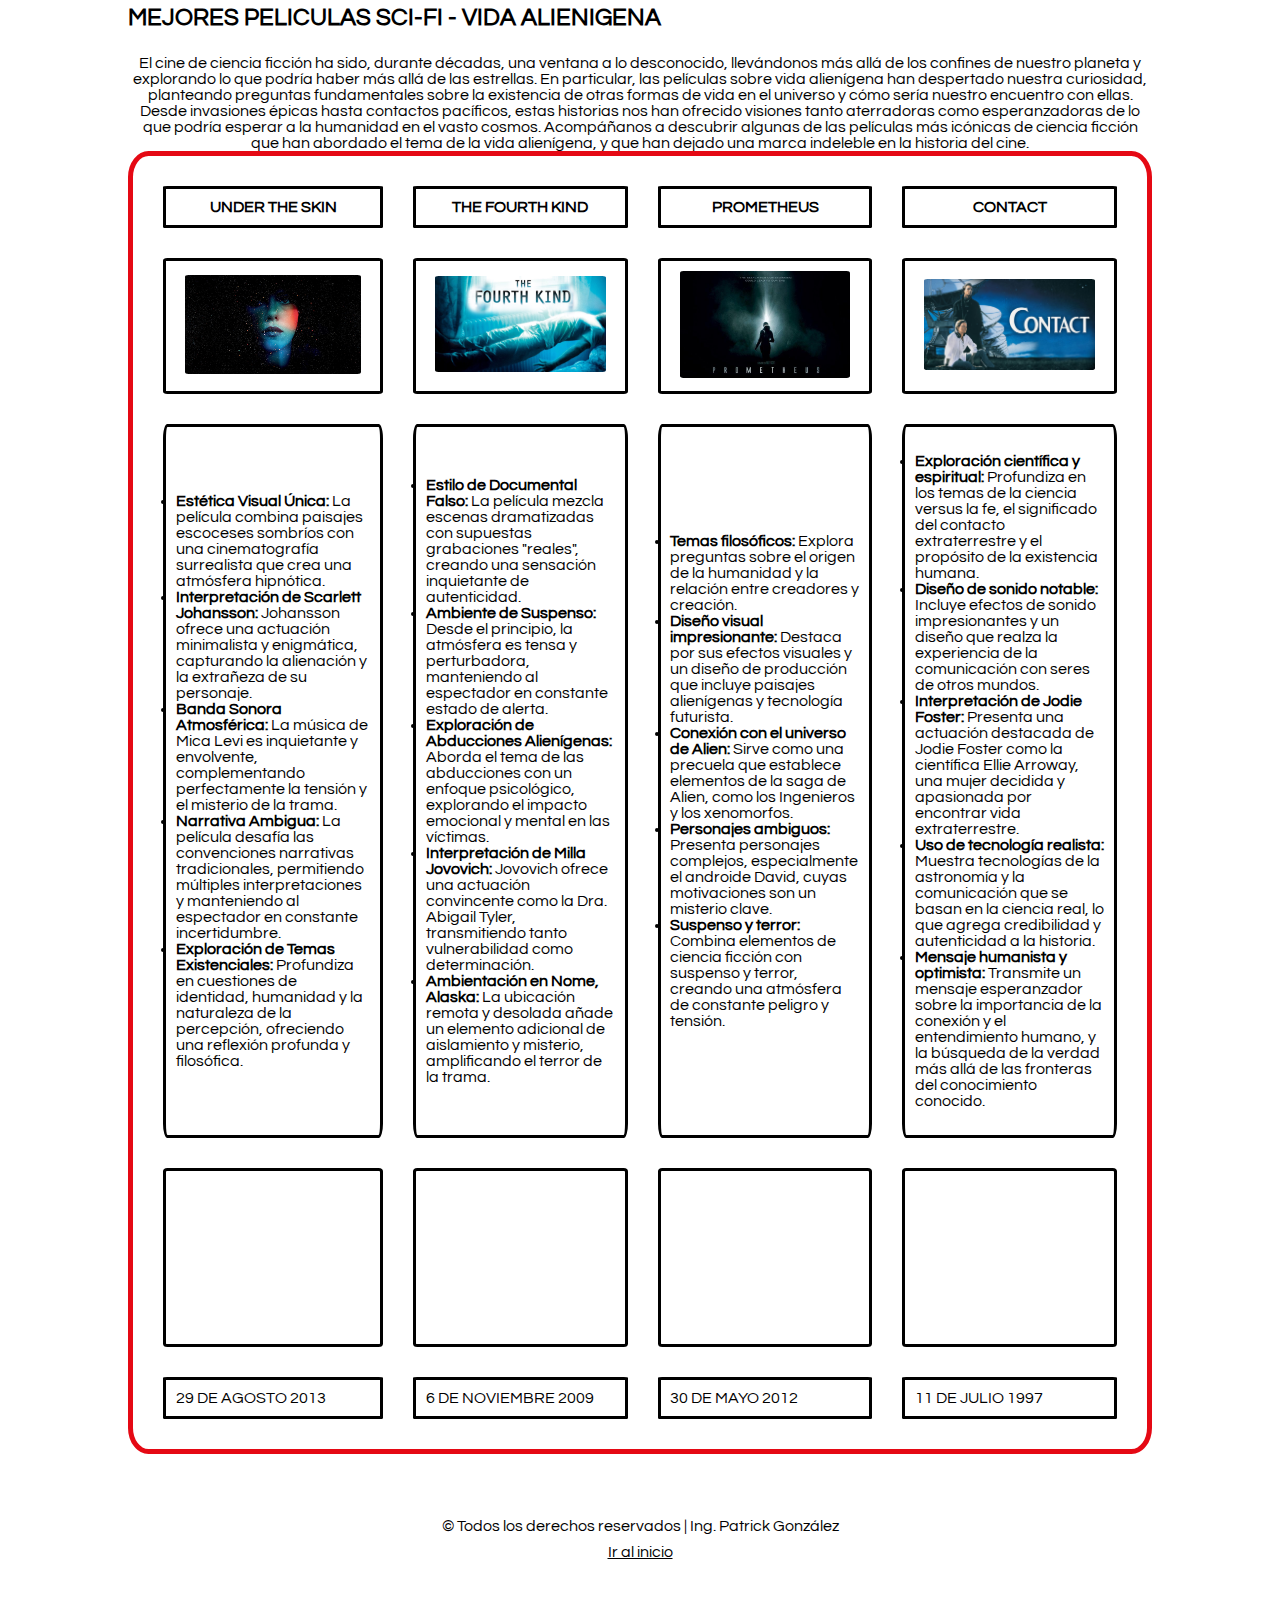
<file: pages/tablas.html>
<!DOCTYPE html>
<html lang="en">
<head>
    <meta charset="UTF-8">
    <meta name="viewport" content="width=device-width, initial-scale=1.0">
    <link rel="shortcut icon" href="../images/icon.jpeg" type="image/x-icon">
    <title>Tablas</title>

    <!--CSS-->
    <link rel="stylesheet" href="../css/style.css">

    <!--Google fonts-->
    <link rel="preconnect" href="https://fonts.googleapis.com">
    <link rel="preconnect" href="https://fonts.gstatic.com" crossorigin>
    <link href="https://fonts.googleapis.com/css2?family=Questrial&display=swap" rel="stylesheet">
</head>
<body>
    <header class="header_grl">
        <h1 id="h1_header">Tablas</h1>
        <nav id="nav_header">
            <a href="../index.html">Inicio</a>
            <a href="./aptitudes.html">Aptitudes</a>
            <a href="./cosmos.html">Cosmos</a>
            <a href="./cv.html">CV</a>
            <a href="./enlaces.html">Enlaces</a>
            <a href="./formacion.html">Formación</a>
            <a href="./laboral.html">Laboral</a>
            <a href="./personal.html">Personal</a>
            <a href="./social.html">Social</a>
            <a href="./tablas.html">Tablas</a>
            <a href="./videos.html">Videos</a>
        </nav>
    </header>

    <main class="main_apt">
        <h2>MEJORES SERIES PRODUCIDAS POR NETFLIX</h2>
        <table class="tablas">
            <tr>
                <th><h3>BLACK MIRROR</h3>Estrenada en 2011</th>
                <th><h3>DARK</h3>Estrenada en 2017</th>
                <th><h3>PEAKY BLINDERS</h3>Estrenada en 2013</th>
                <th><h3>SUITS</h3>Estrenada en 2011</th>
            </tr>
            <tr>
                <th><img class="img_tab" src="../images/black.jpg" alt=""></th>
                <th><img class="img_tab" src="../images/dark.jpg" alt=""></th>
                <th><img class="img_tab" src="../images/peak.jpg" alt=""></th>
                <th><img class="img_tab" src="../images/suits.jpg" alt=""></th>
            </tr>

            <tr>
                <td class="td_tlt">
                    <li><strong>Temática tecnológica:</strong> Enfoque en el impacto de la tecnología en la sociedad.</li>
                    <li><strong>Reflexión social:</strong> Crítica de problemas modernos como la adicción a las redes sociales y la vigilancia.</li>
                    <li><strong>Estilo oscuro y distópico:</strong> Tono sombrío con consecuencias negativas de la tecnología.</li>
                    <li><strong>Antología:</strong> Episodios independientes con historias y personajes diferentes.</li>
                    <li><strong>Comentarios sobre la naturaleza humana:</strong> Exposición de aspectos oscuros del ser humano.</li>
                </td>
                <td class="td_tlt">
                    <li><strong>Narrativa compleja y no lineal:</strong> La serie se caracteriza por una trama intrincada que incluye viajes en el tiempo y múltiples líneas temporales que se entrelazan.</li>
                    <li><strong>Temática de viajes en el tiempo:</strong> El viaje en el tiempo es el núcleo de la serie, explorando cómo las acciones en diferentes épocas afectan el presente y el futuro.</li>
                    <li><strong>Enfoque en el destino y el libre albedrío:</strong> La serie examina si los personajes pueden cambiar su destino o si están atrapados en un ciclo ineludible.</li>
                    <li><strong>Ambiente oscuro y misterioso:</strong> La atmósfera de la serie es sombría y tensa, con un enfoque en el misterio y lo inexplicable.</li>
                    <li><strong>Profunda exploración de personajes:</strong> Los personajes son complejos, y la serie explora sus motivaciones, secretos y relaciones intergeneracionales.</li>
                </td>
                <td class="td_tlt">
                    <li><strong>Ambientación histórica:</strong> La serie está ambientada en el período de posguerra en Birmingham, Inglaterra, durante la década de 1920, capturando con precisión la atmósfera y las tensiones de la época.</li>
                    <li><strong>Personajes complejos y carismáticos:</strong> Los personajes, especialmente Thomas Shelby, están cuidadosamente desarrollados, mostrando tanto su astucia como sus vulnerabilidades.</li>
                    <li><strong>Estilo visual distintivo:</strong> "Peaky Blinders" es conocida por su cinematografía elegante, con un enfoque en la moda, la estética y la construcción del mundo que complementa la narrativa.</li>
                    <li><strong>Trama de crimen y poder:</strong> La serie gira en torno a la familia Shelby, una banda criminal, explorando su ascenso al poder, conflictos internos y enfrentamientos con otras facciones.</li>
                    <li><strong>Banda sonora moderna:</strong> A pesar de estar ambientada en el pasado, la serie utiliza una banda sonora moderna y rockera que realza el ambiente y la tensión dramática.</li>
                </td>
                <td class="td_tlt">
                    <li><strong>Ambientación en el mundo legal:</strong> La serie se desarrolla en un prestigioso bufete de abogados en Nueva York, explorando casos legales y la dinámica dentro del bufete.</li>
                    <li><strong>Personajes inteligentes y carismáticos:</strong> Los personajes principales, especialmente Harvey Specter y Mike Ross, son conocidos por su inteligencia, carisma y habilidades estratégicas.</li>
                    <li><strong>Trama centrada en la relación mentor-aprendiz:</strong> La relación entre Harvey y Mike es central, con Harvey actuando como mentor de Mike, quien tiene un talento natural pero carece de título de abogado.</li>
                    <li><strong>Dramas personales y profesionales:</strong> La serie combina casos legales con dramas personales, explorando las vidas privadas y las tensiones entre los personajes.</li>
                    <li><strong>Diálogos agudos y rápidos:</strong> "Suits" es conocida por sus diálogos ingeniosos, rápidos y llenos de referencias culturales, lo que añade dinamismo a la narrativa.</li>
                </td>
            </tr>
            <h2></h2>
            <tr>
                <td class="td_estr">
                    <img class="img_estr" src="../images/estrella.png" alt="">
                    <img class="img_estr" src="../images/estrella.png" alt="">
                    <img class="img_estr" src="../images/estrella.png" alt="">
                    <img class="img_estr" src="../images/estrella.png" alt="">
                    <img class="img_estr" src="../images/estrella.png" alt="">
                </td>

                <td class="td_estr">
                    <img class="img_estr" src="../images/estrella.png" alt="">
                    <img class="img_estr" src="../images/estrella.png" alt="">
                    <img class="img_estr" src="../images/estrella.png" alt="">
                    <img class="img_estr" src="../images/estrella.png" alt="">
                    <img class="img_estr" src="../images/estrella.png" alt="">
                </td>

                <td class="td_estr">
                    <img class="img_estr" src="../images/estrella.png" alt="">
                    <img class="img_estr" src="../images/estrella.png" alt="">
                    <img class="img_estr" src="../images/estrella.png" alt="">
                    <img class="img_estr" src="../images/estrella.png" alt="">
                    <img class="img_estr" src="../images/estrella.png" alt="">
                </td>

                <td class="td_estr">
                    <img class="img_estr" src="../images/estrella.png" alt="">
                    <img class="img_estr" src="../images/estrella.png" alt="">
                    <img class="img_estr" src="../images/estrella.png" alt="">
                    <img class="img_estr" src="../images/estrella.png" alt="">
                </td>
            </tr>
        </table>
        
        <h2>MEJORES PELICULAS SCI-FI - VIDA ALIENIGENA</h2>

        <table class="tablas">
            <caption>
                El cine de ciencia ficción ha sido, durante décadas, una ventana a lo desconocido, llevándonos 
                más allá de los confines de nuestro planeta y explorando lo que podría haber más allá de las 
                estrellas. En particular, las películas sobre vida alienígena han despertado nuestra curiosidad, 
                planteando preguntas fundamentales sobre la existencia de otras formas de vida en el universo 
                y cómo sería nuestro encuentro con ellas. Desde invasiones épicas hasta contactos pacíficos, 
                estas historias nos han ofrecido visiones tanto aterradoras como esperanzadoras de lo que 
                podría esperar a la humanidad en el vasto cosmos. Acompáñanos a descubrir algunas de las 
                películas más icónicas de ciencia ficción que han abordado el tema de la vida alienígena, 
                y que han dejado una marca indeleble en la historia del cine.
            </caption>

            <thead>
                <tr>
                    <th>UNDER THE SKIN</th>
                    <th>THE FOURTH KIND</th>
                    <th>PROMETHEUS</th>
                    <th>CONTACT</th>
                </tr>
            </thead>

            <tbody>
                <tr>
                    <th><img class="img_tab" src="../images/under.jpg" alt=""></th>
                    <th><img class="img_tab" src="../images/tfk.jpg" alt=""></th>
                    <th><img class="img_tab" src="../images/prom.jpg" alt=""></th>
                    <th><img class="img_tab" src="../images/contact.jpg" alt=""></th>
                </tr>

                <tr>
                    <td>
                        <li><strong>Estética Visual Única:</strong> La película combina paisajes escoceses sombríos con una cinematografía surrealista que crea una atmósfera hipnótica.</li>
                        <li><strong>Interpretación de Scarlett Johansson:</strong> Johansson ofrece una actuación minimalista y enigmática, capturando la alienación y la extrañeza de su personaje.</li>
                        <li><strong>Banda Sonora Atmosférica:</strong> La música de Mica Levi es inquietante y envolvente, complementando perfectamente la tensión y el misterio de la trama.</li>
                        <li><strong>Narrativa Ambigua:</strong> La película desafía las convenciones narrativas tradicionales, permitiendo múltiples interpretaciones y manteniendo al espectador en constante incertidumbre.</li>
                        <li><strong>Exploración de Temas Existenciales:</strong> Profundiza en cuestiones de identidad, humanidad y la naturaleza de la percepción, ofreciendo una reflexión profunda y filosófica.</li>
                    </td>
                    <td>
                        <li><strong>Estilo de Documental Falso:</strong> La película mezcla escenas dramatizadas con supuestas grabaciones "reales", creando una sensación inquietante de autenticidad.</li>
                        <li><strong>Ambiente de Suspenso:</strong> Desde el principio, la atmósfera es tensa y perturbadora, manteniendo al espectador en constante estado de alerta.</li>
                        <li><strong>Exploración de Abducciones Alienígenas:</strong> Aborda el tema de las abducciones con un enfoque psicológico, explorando el impacto emocional y mental en las víctimas.</li>
                        <li><strong>Interpretación de Milla Jovovich:</strong> Jovovich ofrece una actuación convincente como la Dra. Abigail Tyler, transmitiendo tanto vulnerabilidad como determinación.</li>
                        <li><strong>Ambientación en Nome, Alaska:</strong> La ubicación remota y desolada añade un elemento adicional de aislamiento y misterio, amplificando el terror de la trama.</li>
                    </td>
                    <td>
                        <li><strong>Temas filosóficos:</strong> Explora preguntas sobre el origen de la humanidad y la relación entre creadores y creación.</li>
                        <li><strong>Diseño visual impresionante:</strong> Destaca por sus efectos visuales y un diseño de producción que incluye paisajes alienígenas y tecnología futurista.</li>
                        <li><strong>Conexión con el universo de Alien:</strong> Sirve como una precuela que establece elementos de la saga de Alien, como los Ingenieros y los xenomorfos.</li>
                        <li><strong>Personajes ambiguos:</strong> Presenta personajes complejos, especialmente el androide David, cuyas motivaciones son un misterio clave.</li>
                        <li><strong>Suspenso y terror:</strong> Combina elementos de ciencia ficción con suspenso y terror, creando una atmósfera de constante peligro y tensión.</li>
                    </td>
                    <td>
                        <li><strong>Exploración científica y espiritual:</strong> Profundiza en los temas de la ciencia versus la fe, el significado del contacto extraterrestre y el propósito de la existencia humana.</li>
                        <li><strong>Diseño de sonido notable:</strong> Incluye efectos de sonido impresionantes y un diseño que realza la experiencia de la comunicación con seres de otros mundos.</li>
                        <li><strong>Interpretación de Jodie Foster:</strong> Presenta una actuación destacada de Jodie Foster como la científica Ellie Arroway, una mujer decidida y apasionada por encontrar vida extraterrestre.</li>
                        <li><strong>Uso de tecnología realista:</strong> Muestra tecnologías de la astronomía y la comunicación que se basan en la ciencia real, lo que agrega credibilidad y autenticidad a la historia.</li>
                        <li><strong>Mensaje humanista y optimista:</strong> Transmite un mensaje esperanzador sobre la importancia de la conexión y el entendimiento humano, y la búsqueda de la verdad más allá de las fronteras del conocimiento conocido.</li>
                    </td>
                </tr>

                <tr>
                    <td><iframe class="img_tab" src="https://www.youtube.com/embed/_GBjagx4UXY?si=9yzMdo55XUGR5W7s" title="YouTube video player" frameborder="0" allow="accelerometer; autoplay; clipboard-write; encrypted-media; gyroscope; picture-in-picture; web-share" referrerpolicy="strict-origin-when-cross-origin" allowfullscreen></iframe></td>
                    <td><iframe class="img_tab" src="https://www.youtube.com/embed/wO2abOUvLAs?si=5Lzae8Tt_UsIMnOx" title="YouTube video player" frameborder="0" allow="accelerometer; autoplay; clipboard-write; encrypted-media; gyroscope; picture-in-picture; web-share" referrerpolicy="strict-origin-when-cross-origin" allowfullscreen></iframe></td>
                    <td><iframe class="img_tab" src="https://www.youtube.com/embed/5UEv03g51kU?si=3zdJUBlKHwENdwGI" title="YouTube video player" frameborder="0" allow="accelerometer; autoplay; clipboard-write; encrypted-media; gyroscope; picture-in-picture; web-share" referrerpolicy="strict-origin-when-cross-origin" allowfullscreen></iframe></td>
                    <td><iframe class="img_tab" src="https://www.youtube.com/embed/Q399v-pMG30?si=yDqKoSPNViMfeEJR" title="YouTube video player" frameborder="0" allow="accelerometer; autoplay; clipboard-write; encrypted-media; gyroscope; picture-in-picture; web-share" referrerpolicy="strict-origin-when-cross-origin" allowfullscreen></iframe></td>
                </tr>
            </tbody>

            <tfoot>
                <tr>
                    <td>29 DE AGOSTO 2013</td>
                    <td>6 DE NOVIEMBRE 2009</td>
                    <td>30 DE MAYO 2012</td>
                    <td>11 DE JULIO 1997</td>
                </tr>
            </tfoot>
        </table>
        
    </main>

    <footer class="footer_grl">
        <p>© Todos los derechos reservados | Ing. Patrick González</p>
        <a href="./tablas.html">Ir al inicio</a>
    </footer>
</body>
</html>
</file>
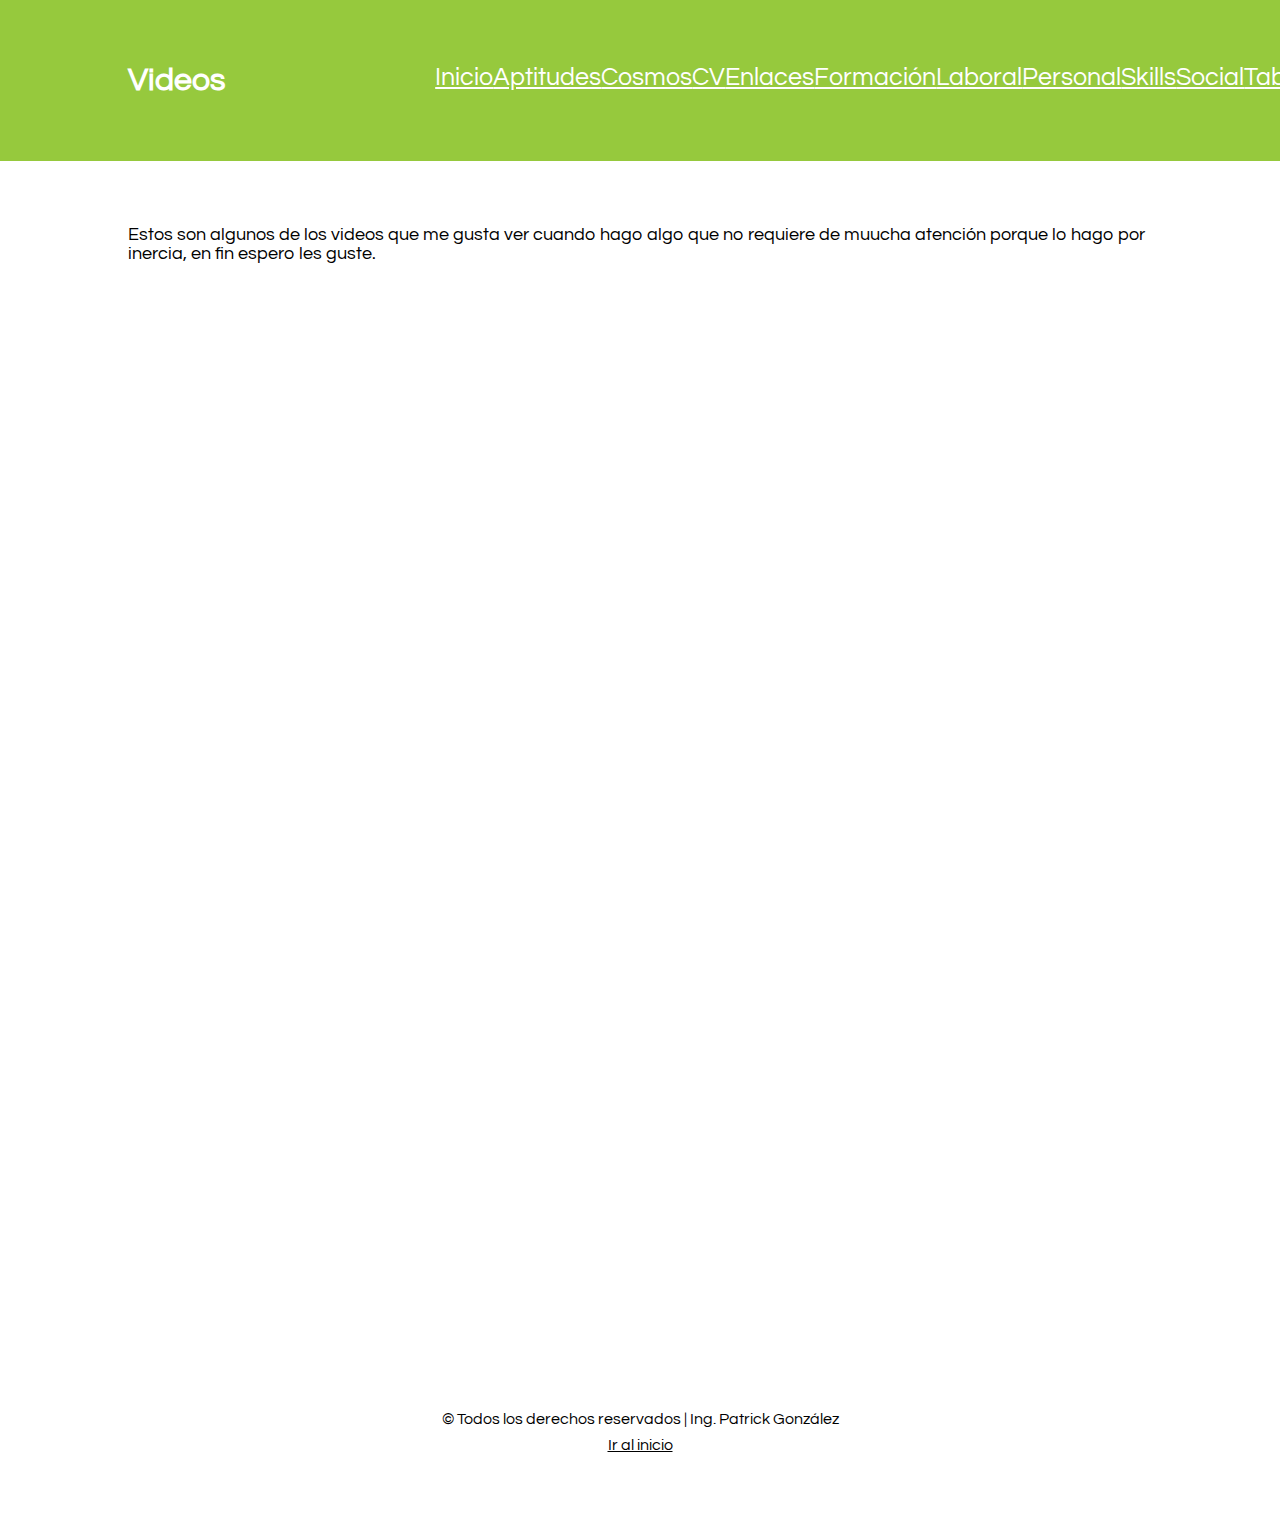
<file: pages/videos.html>
<!DOCTYPE html>
<html lang="en">
<head>
    <meta charset="UTF-8">
    <meta name="viewport" content="width=device-width, initial-scale=1.0">
    <link rel="shortcut icon" href="../images/icon.jpeg" type="image/x-icon">
    <title>Videos</title>

    <!--CSS-->
    <link rel="stylesheet" href="../css/style.css">

    <!--Google fonts-->
    <link rel="preconnect" href="https://fonts.googleapis.com">
    <link rel="preconnect" href="https://fonts.gstatic.com" crossorigin>
    <link href="https://fonts.googleapis.com/css2?family=Questrial&display=swap" rel="stylesheet">
</head>
<body>
    <header class="header_grl">
        <h1 id="h1_header">Videos</h1>
        <nav id="nav_header">
            <a href="../index.html">Inicio</a>
            <a href="./aptitudes.html">Aptitudes</a>
            <a href="./cosmos.html">Cosmos</a>
            <a href="./cv.html">CV</a>
            <a href="./enlaces.html">Enlaces</a>
            <a href="./formacion.html">Formación</a>
            <a href="./laboral.html">Laboral</a>
            <a href="./personal.html">Personal</a>
            <a href="./skills.html">Skills</a>
            <a href="./social.html">Social</a>
            <a href="./tablas.html">Tablas</a>
        </nav>
    </header>

    <main class="main_grl">
        <div class="div_parrafos">
            <p>
                Estos son algunos de los videos que me gusta ver cuando hago algo que no requiere de muucha atención porque 
                lo hago por inercia, en fin espero les guste.
            </p>
        </div>

        <div class="div_vids_enlaces">
            <iframe src="https://www.youtube.com/embed/Z4LWGmSAjLY?si=Ur4OEpmOykzH8_qF" title="YouTube video player" frameborder="0" allow="accelerometer; autoplay; clipboard-write; encrypted-media; gyroscope; picture-in-picture; web-share" referrerpolicy="strict-origin-when-cross-origin" allowfullscreen></iframe>
            <iframe src="https://www.youtube.com/embed/IVmR8Enjlrs?si=-VGXzdGELMdbHA8x" title="YouTube video player" frameborder="0" allow="accelerometer; autoplay; clipboard-write; encrypted-media; gyroscope; picture-in-picture; web-share" referrerpolicy="strict-origin-when-cross-origin" allowfullscreen></iframe>            
            <iframe src="https://www.youtube.com/embed/THuE1d4knEw?si=rnVNN4Bqr9UfLA7p" title="YouTube video player" frameborder="0" allow="accelerometer; autoplay; clipboard-write; encrypted-media; gyroscope; picture-in-picture; web-share" referrerpolicy="strict-origin-when-cross-origin" allowfullscreen></iframe>
            <iframe src="https://www.youtube.com/embed/s4y6RmizETo?si=bvbQm9XwA9zDcNH4" title="YouTube video player" frameborder="0" allow="accelerometer; autoplay; clipboard-write; encrypted-media; gyroscope; picture-in-picture; web-share" referrerpolicy="strict-origin-when-cross-origin" allowfullscreen></iframe>
            <iframe src="https://www.youtube.com/embed/t4oplnW0Bv0?si=E5YZAS40RU1ntMXk" title="YouTube video player" frameborder="0" allow="accelerometer; autoplay; clipboard-write; encrypted-media; gyroscope; picture-in-picture; web-share" referrerpolicy="strict-origin-when-cross-origin" allowfullscreen></iframe>
            <iframe src="https://www.youtube.com/embed/yuPSXBZYS54?si=J3QDtmb7PLT-OaDa" title="YouTube video player" frameborder="0" allow="accelerometer; autoplay; clipboard-write; encrypted-media; gyroscope; picture-in-picture; web-share" referrerpolicy="strict-origin-when-cross-origin" allowfullscreen></iframe>
        </div>
    </main>

    <footer class="footer_grl">
        <p>© Todos los derechos reservados | Ing. Patrick González</p>
        <a href="./videos.html">Ir al inicio</a>
    </footer>
</body>
</html>
</file>
<file: css/style.css>
* {
    margin: 0;
    padding: 0;
    font-family: "Questrial", sans-serif;
    background-color: white;
    color: black;
  }

  /*index.html*/
  .header_index{
    display: grid;
    grid-template-areas: "logo titulo";
    grid-template-columns: 30% 70%;
    grid-template-rows: 100%;
    padding: 2% 10% 2% 10%;
  }

  .div_logo_index{
    grid-area: logo;
    display: flex;
    justify-content: center;
    width: 100%;
  }

  .size_logo{
    width: 90%;
  }  

  .div_tlt{
    grid-area: titulo;
    display: flex;
    padding-left: 10%;
    flex-direction: column;
    justify-content: center;
    align-self: center;
    width: 100%;
  }

  .main_index{
    display: flex;
    padding: 0% 10% 0% 10%;
    height: 100%;
  }

  .nav_index{
    display: flex;
    flex-direction: column;
    padding: 0% 5.5% 0% 1.5%;
    row-gap: 25px;
  }

  .vid_index{
    display: grid;
    place-items: center;
    padding-left: 19%;
  }

  .footer_index{
    display: flex;
    justify-content: center;
    padding: 5% 10% 5% 10%;
  }

  /*index.html*/
  
  /*header para tomas las pags*/
  .header_grl{
    display: grid;
    grid-template-areas: titulo nav;
    grid-template-columns: 30% 70%;
    padding: 5% 10% 5% 10%;
    background-color: rgb(150, 201, 61);
  }
  
  #hq_header{
    grid-area: titulo;
  }

  #nav_header{
    display: flex;
    background-color: rgb(150, 201, 61);
    font-size: 25px;
    justify-content: space-evenly; 
  }

  #nav_header a{
    background-color: rgb(150, 201, 61);
    color: white;
  }

  #nav_header a:hover{
    color: rgb(233, 233, 233);
  }

  .nav_index a{
    color: rgb(0, 114, 120);
    font-size: 25px;
  }
  
  .nav_index a:hover{
    color: rgb(0, 156, 167);
  }
  
  /*.nav_index a:visited{
    color: rgb(150, 201, 61);
  }*/

  .div_parrafos{
    font-size: 18px;
  }



  .header_grl h1{
    color: white;
    background-color: rgb(150, 201, 61);
  }

  /*main para todas las pags*/

  .main_grl{
    display: flex;
    flex-direction: column;
    padding: 5% 10% 5% 10% ;
    row-gap: 25px;
  }

  /*footer para todas las pags*/

  .footer_grl{
    display: flex;
    flex-direction: column;
    padding: 5% 10% 5% 10%;
    align-items: center;
    row-gap: 10px;
  }

  .footer_grl a:hover{
    color: rgb(0, 114, 120);
  }

  .nav_footer{
    display: flex;
    column-gap: 15px;
  }
  
  .nav_footer a{
    color: rgb(0, 114, 120);
    font-size: 25px;
  }
  
  .nav_footer a:hover{
    color: rgb(0, 156, 167);
  }

  /*formacion.html*/

  .div_parrafos{
    display: flex;
    flex-direction: column;
    row-gap: 5px;
  }

  .str_color{
    color: rgb(150, 201, 61);
  }

  .div_img_form{
    display: flex;
    justify-content: space-evenly;
    padding-top: 5%;
  }

  .div_img_form img{
    width: 320px;
    border-radius: 5%;
  }

  /*cosmos*/

  .main_cos{
    display: flex;
    flex-direction: column;
    padding: 5% 10% 0% 10% ;
    row-gap: 25px;
    align-items: center;
    height: 100%;
  }
  
  .div_img_cos{
    display: flex;
    flex-direction: column;
    align-self: center;
    row-gap: 10px;
    width: 40%;
  }

  /*enlaces.html*/  
  .div_imgs_enlaces{
    display: flex;
    flex-wrap: wrap;
    height: 420px;
    align-items: center;
  }

  .div_imgs_enlaces img{
    width: 250px;
    height: 170px;
  }

  /*personal.html*/

  .main_pers{
    display: flex;
    flex-direction: column;
    padding: 5% 10% 0% 10% ;
    row-gap: 25px;
    height: 100%;
  }

  /*social.html*/

  .main_social{
    display: flex;
    flex-direction: column;
    padding: 5% 10% 0% 10% ;
    row-gap: 25px;
    height: 100%;
  }

  .div_social{
    display: flex;
    justify-content: space-evenly;
    align-items: center;    
    width: 500px;
  }

  .div_social a{
    color: rgb(0, 114, 120);
    font-size: 17px;
  }

  .div_social a:hover{
    color: rgb(0, 156, 167);
  }

  .div_social img{
    width: 70px;
  }

  /*aptitudes.html*/

  .main_apt{
    display: flex;
    flex-direction: column;
    padding: 5% 10% 0% 10% ;
    row-gap: 25px;
  }

  .div_app_tb{
    display: flex;
    flex-direction: column;
    row-gap: 25px;
    justify-content: space-between;
    font-size: 17px;
  }

  .div_app_img{
    display: flex;
    flex-wrap: wrap;
    justify-content: center;
  }

  .div_app_img img{
    width: 520px;
    height: 320px;
  }

  /*videos.html*/

  .div_vids_enlaces{
    display: flex;
    flex-wrap: wrap-reverse;
    justify-content: center;
    row-gap: 25px;
    column-gap: 25px;
  }

  .div_vids_enlaces iframe{
    width: 450px;
    height: 315px;
  }

  /*cv.html*/

  .main_cv{
    display: grid;
    padding: 5% 10% 0% 10% ;
    grid-template-areas: 
    "head head"
    "perfil app";
    grid-template-columns: 70% 30%;
    grid-template-rows: 20% 80%;
    height: 1000px;
    column-gap: 150px;
  }

  .header_cv{
    grid-area: head;
    display: flex;
    align-items: center;
    row-gap: 30px;
    column-gap: 25px;
    width: 100%;
  }

  .wa_cv{
    width: 25px;
  }

  .perfil_cv{
    grid-area: perfil;
    display: flex;
    flex-direction: column;
    row-gap: 25px;
  }

  .app_cv{
    grid-area: app;
    display: flex;
    flex-direction: column;
    row-gap: 25px;
  }

  .img_cv{
    width: 220px;
    border-radius: 5%;
  }

  /*tablas.html*/

  .tablas{
    width: 100%;
    border: 5px solid rgb(229, 9, 20);
    border-collapse: separate;
    border-spacing: 30px;
    border-radius: 2%;
  }

  th, td{
    width: 15%;
    border: 3px solid black;
    border-radius: 2%;
    padding: 1%;
    justify-content: center;
  }

  .img_tab{
    width: 90%;
    border-radius: 2%;
  }

  .td_tlt{
    text-align: justify;
    
  }

  .td_estr{
    flex-wrap: wrap;
  }
  .img_estr{
    width: 15%;
  }
</file>
